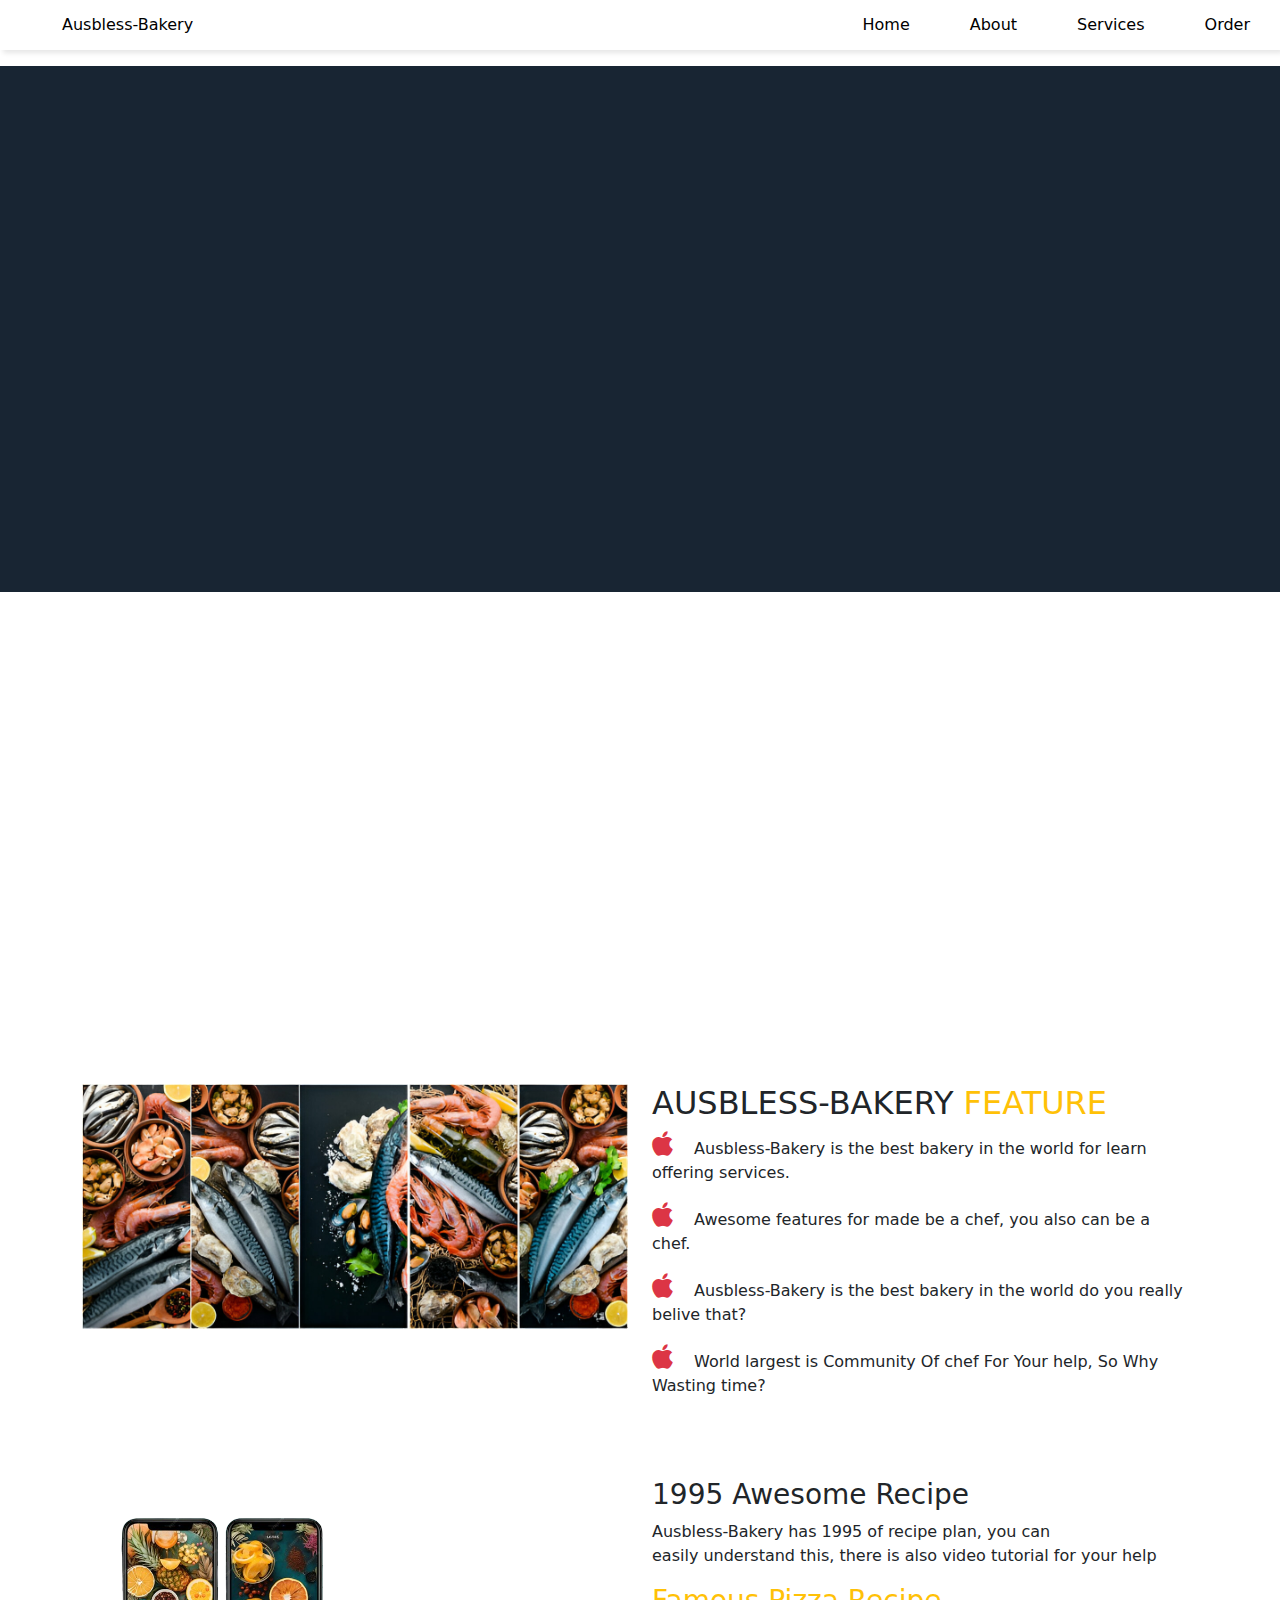
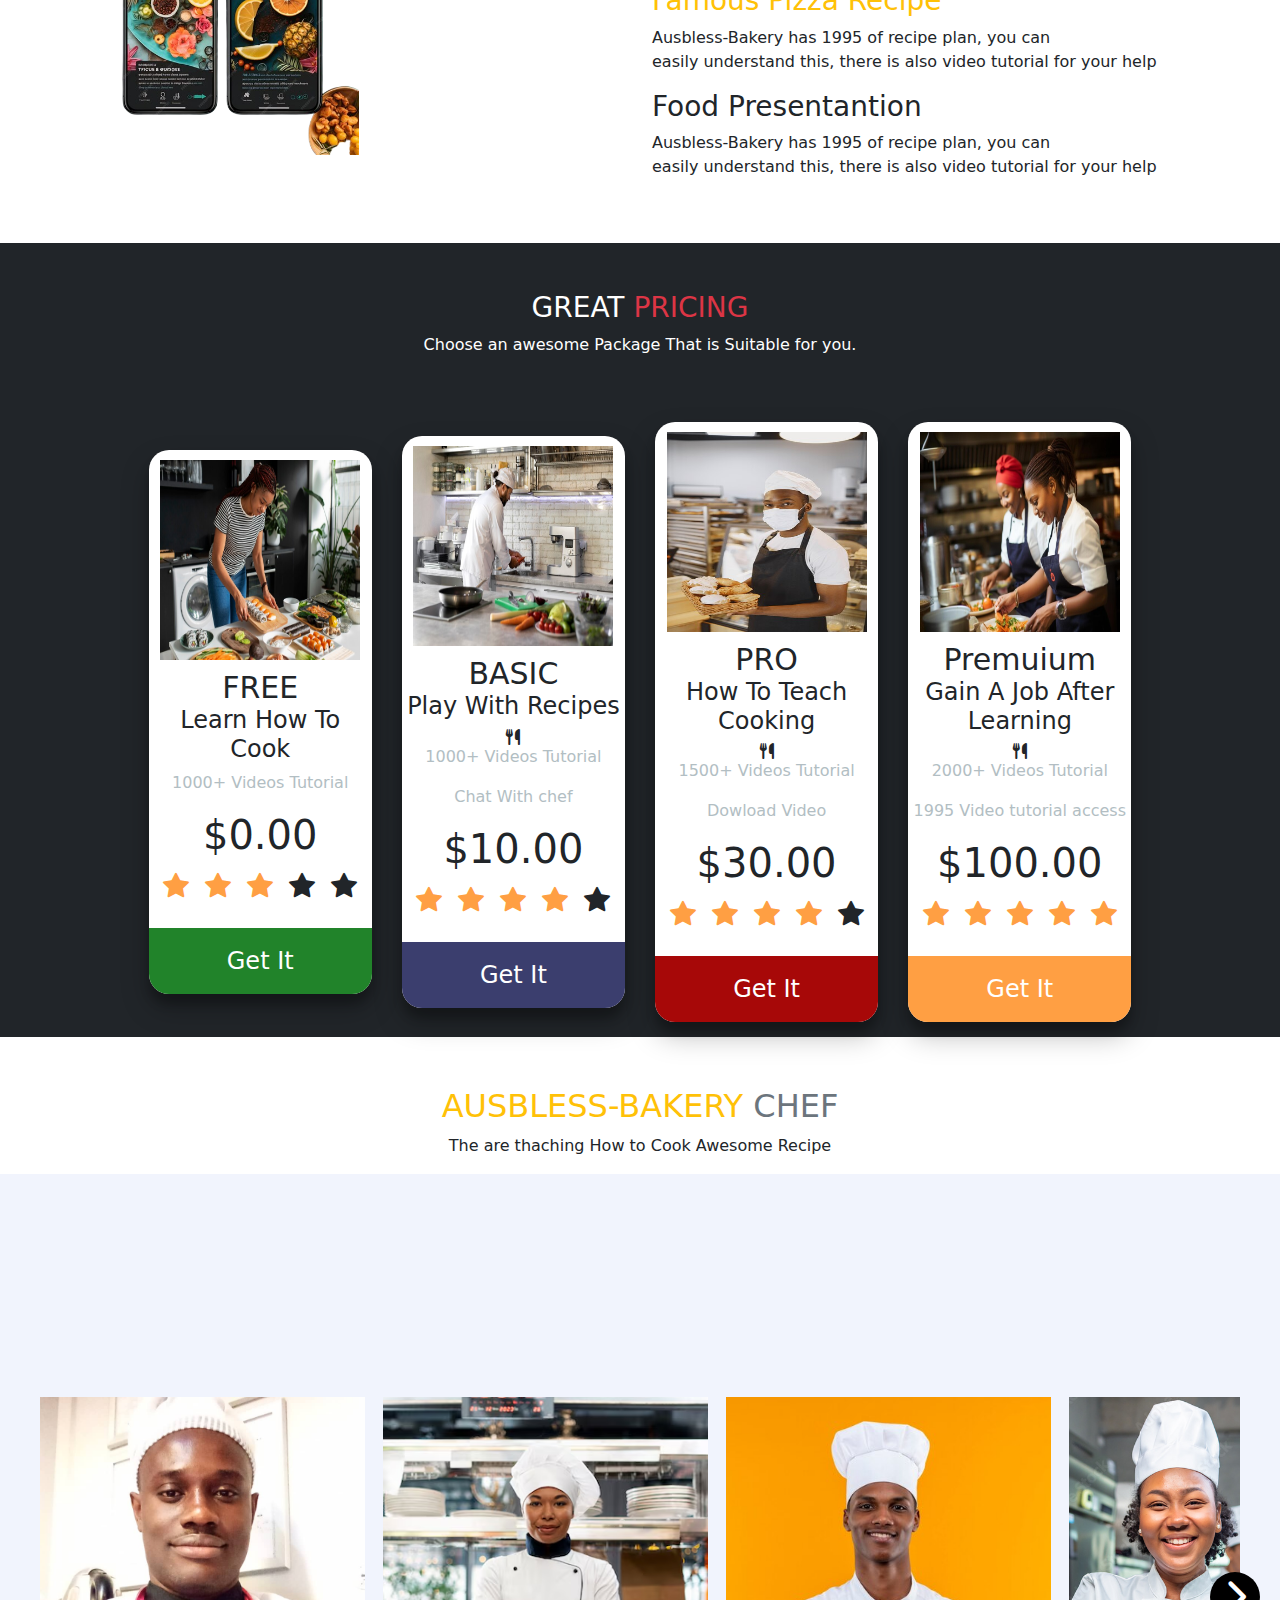
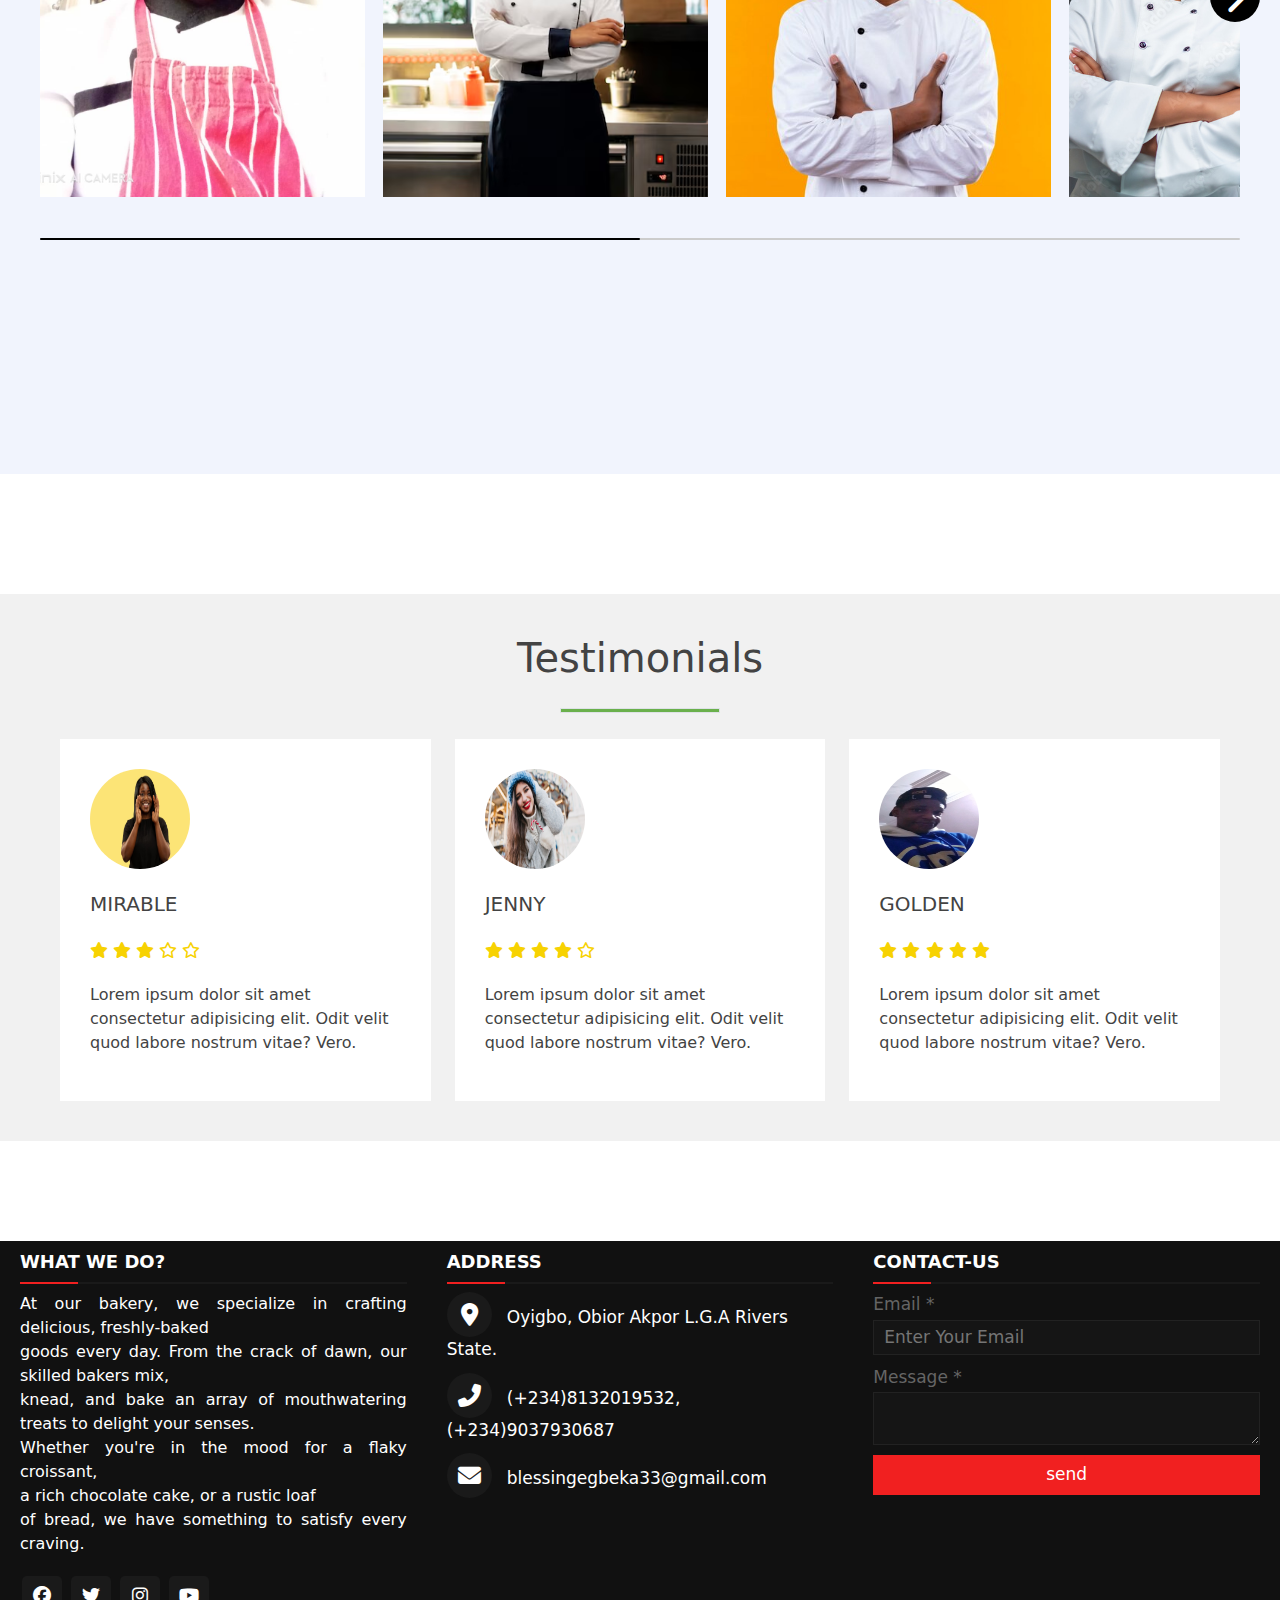
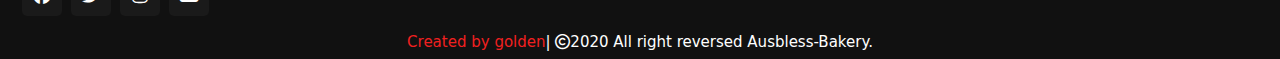
<file: index.html>
<html lang="en">
<head>
    <meta charset="UTF-8">
    <meta name="viewport" content="width=device-width, initial-scale=1.0">
    <title>Ausbless-Bakery</title>
    <link rel="stylesheet" href="https://cdnjs.cloudflare.com/ajax/libs/font-awesome/6.1.1/css/all.min.css">
    <link rel="stylesheet" href="index.css">
    <link href="https://cdn.jsdelivr.net/npm/bootstrap@5.3.3/dist/css/bootstrap.min.css" rel="stylesheet" integrity="sha384-QWTKZyjpPEjISv5WaRU9OFeRpok6YctnYmDr5pNlyT2bRjXh0JMhjY6hW+ALEwIH" crossorigin="anonymous">
    <link rel="stylesheet" href="https://cdn.jsdelivr.net/npm/bootstrap-icons@1.11.3/font/bootstrap-icons.min.css">
</head>
<body>

<!-- for the nav-bar -->
  <nav>
    <ul class="sidebar">
      <li onclick=hideSidebar()><i class="fas fa-times" style="height: 26; width: 26;"></i></li>
      <li><a href="home.html">Home</a></li>
      <li><a href="#About">About</a></li>
      <li><a href="#Menu">Services</a></li>
      <li><a href="order.html">Order</a></li>
    </ul>
    <ul>
      <li><a href="">Ausbless-Bakery</a></li>
      <li class="hideonMobile"><a href="home.html">Home</a></li>
      <li class="hideonMobile"><a href="#About">About</a></li>
      <li class="hideonMobile"><a href="#Menu">Services</a></li>
      <li class="hideonMobile"><a href="order.html">Order</a></li>
      <li class="menu-button" onclick=showSldebar()><i class="fas fa-bars mt-3 mr-5" style="height: 26; width: 26;"></i></li>
    </ul>
  </nav>

  <script>
    function showSldebar(){
     const sidebar = document.querySelector('.sidebar') 
     sidebar.style.display = 'flex'
    }

    function hideSidebar(){
       const sidebar = document.querySelector('.sidebar') 
     sidebar.style.display = 'none'
    }
  </script>


  <!-- end of nav-bar -->  


<section class="danger p-5">
    <div class="container">
      <div class="row flex-lg-row flex-sm-row">
      <div class="genral-text col-lg-6 col-12">
        <div class="text sm-d-flex-col">
          <div>
          <h3 class="text-warning">AUSBLESS-BAKERY</h3>
        </div>
        <div>
          <p>The Best Bakery</p>
        </div>
        </div>

        <div><p class="text-white">Ausbless-Bakery Is The Best Bakery In The World it's has a app that is Suitable For all Smartphone<br>
        like iphone, andriod, windows you can download it easily from these</p></div>

        <div class="container d-flex justify-content-start mt-3 gap-4">
          <button type="button" class="btn btn-warning mr-3"><h5 class="text-dark">DOWNLOAD</h5></button>
          <button type="button" class="btn btn-dark"><h5 class="text-white">LEARN MORE</h5></button>
      </div>
      </div>

      <div class="image container col-lg-6 col-12">
        <img class="img-fluid" src="image1.avif" alt="">
      </div>
    </div>
      </div>
</section>

<!-- section3 -->

<section>

  <div class="container mt-3">
    <div class="row">
        <div class="col-lg-6 col-md-6 col-sm-12">
            <div class="flex-container mt-5">
              <h3 class="text-warning">ABOUT <span class="text-dark">AUSBLESS-BAKERY</span></h3>
              <p>Ausbless-Bakery Is the best Lorem ipsum dolor sit,<br> amet consectetur adipisicing elit. Architecto<br> atque omnis corporis, quia nam amet unde a dicta esse<br></p> <p>velit recusandae rerum beatae<br> exercitationem excepturi ut ducimus<br> eius, soluta explicabo?</p>
            </div>
        </div>

        <div class="col-lg-6 col-md-6 col-sm-12 mt-5">
          <div class="">
              <img src="image2.jpg" alt="" class="flex-image">
          </div>
      </div>
    </div>
</div>
</section>

<!-- section3 -->

<section>

  <div class="container mt-3">
    <div class="row">
        <div class="col-lg-6 col-md-6 col-sm-12">
            <div class="item-image mt-5">
             <img class="img-fluid pulse-image" src="image3.jpg" alt="">
            </div>
        </div>

        <div class="col-lg-6 col-md-6 col-sm-12 mt-5">
          <div class="item-container pulse-text">
              <h2 class="text-dark">AUSBLESS-BAKERY  <span class="text-warning">FEATURE</span></h2>
              <p><i class="fab fa-apple fs-3 text-danger"></i> <span class=" mx-3">Ausbless-Bakery is the best bakery in the world for learn offering services.</span></p>
              <p><i class="fab fa-apple fs-3 text-danger"></i> <span class=" mx-3">Awesome features for made be a chef, you also can be a chef.</span></p>
              <p><i class="fab fa-apple fs-3 text-danger"></i> <span class=" mx-3">Ausbless-Bakery is the best bakery in the world do you really belive that?</span></p>
              <p><i class="fab fa-apple fs-3 text-danger"></i> <span class=" mx-3">World largest is Community Of chef For Your help, So Why Wasting time?</span></p>
          </div>
      </div>
    </div>
</div>

</section>


  <section>
    <div class="container mt-3">
      <div class="row">
          <div class="col-lg-6 col-md-6 col-sm-12">
              <div class="item-images mt-5 pr-5">
               <img class="img-fluid slide-in-image" src="image5.png" alt="">
              </div>
          </div>
  
          <div class="col-lg-6 col-md-6 col-sm-12 mt-5">
            <div class="item-containers slide-in-text">
              <div>
                <h3>1995 Awesome Recipe</h3>
                <p>Ausbless-Bakery has 1995 of recipe plan, you can<br>easily understand this, there is also video tutorial for your help</p>
              </div>
              
              <div>
                <h3 class="text-warning">Famous Pizza Recipe</h3>
                <p>Ausbless-Bakery has 1995 of recipe plan, you can<br>easily understand this, there is also video tutorial for your help</p>
              </div>

              <div>
                <h3>Food Presentantion</h3>
                <p>Ausbless-Bakery has 1995 of recipe plan, you can<br>easily understand this, there is also video tutorial for your help</p>
              </div>
            </div>
        </div>
      </div>
  </div>
  </section>


  <section class="bg-dark">
    <div class="container mt-5">
    <h1 class="text-white fs-3 text-center pt-5">GREAT <span class="text-danger fs3">PRICING</span></h1>
    <p class="mt-2 text-center text-white">Choose an awesome Package That is Suitable for you.</p>
      
    <div class="gallery">

      <div class="content">
        <img class="img-fluid" src="image4.jpg" alt="">
        <h3>FREE</h3>
        <h4>Learn How To Cook</h4>
        <i class="fa fa-knife"></i>
        <p>1000+ Videos Tutorial</p>
        <h1>$0.00</h1>
        <ul>
          <li><i class="bi bi-star-fill checked"></i></li>
          <li><i class="bi bi-star-fill checked"></i></li>
          <li><i class="bi bi-star-fill checked"></i></li>
          <li><i class="bi bi-star-fill"></i></li>
          <li><i class="bi bi-star-fill"></i></li>
        </ul>
        <button class="buy1">Get It</button>
      </div>
      
      <div class="content">
        <img class="img-fluid" src="image6.jpg" alt="">
        <h3>BASIC</h3>
        <h4>Play With Recipes</h4>
        <i class="fa fa-cutlery"></i>
        <p>1000+ Videos Tutorial</p>
        <p>Chat With chef</p>
        <h1>$10.00</h1>
        <ul>
          <li><i class="bi bi-star-fill checked"></i></li>
          <li><i class="bi bi-star-fill checked"></i></li>
          <li><i class="bi bi-star-fill checked"></i></li>
          <li><i class="bi bi-star-fill checked"></i></li>
          <li><i class="bi bi-star-fill"></i></li>
        </ul>
        <button class="buy2">Get It</button>
      </div>

      <div class="content">
        <img class="img-fluid" src="image7.jpg" alt="">
        <h3>PRO</h3>
        <h4>How To Teach Cooking</h4>
        <i class="fa fa-cutlery"></i>
        <p>1500+ Videos Tutorial</p>
        <p>Dowload Video</p>
        <h1>$30.00</h1>
        <ul>
          <li><i class="bi bi-star-fill checked"></i></i></li>
          <li><i class="bi bi-star-fill checked"></i></li>
          <li><i class="bi bi-star-fill checked"></i></li>
          <li><i class="bi bi-star-fill checked"></i></li>
          <li><i class="bi bi-star-fill"></i></li>
        </ul>
        <button class="buy3">Get It</button>
      </div>

      <div class="content">
        <img class="img-fluid" src="image8.jpg" alt="">
        <h3>Premuium</h3>
        <h4>Gain A Job After Learning</h4>
        <i class="fa fa-cutlery"></i>
        <p>2000+ Videos Tutorial</p>
        <p>1995 Video tutorial access</p>
        <h1>$100.00</h1>
        <ul>
          <li><i class="bi bi-star-fill checked"></i></li>
          <li><i class="bi bi-star-fill checked"></i></li>
          <li><i class="bi bi-star-fill checked"></i></li>
          <li><i class="bi bi-star-fill checked"></i></li>
          <li><i class="bi bi-star-fill checked"></i></li>
        </ul>
        <button class="buy4">Get It</button>
      </div>

    </div>
  </div>
  </section>

<section>
  <div class="container">
    <h2 class="text-center text-warning">AUSBLESS-BAKERY <span class="text-secondary">CHEF</span></h2>
    <P class="text-center">The are thaching How to Cook Awesome Recipe</P>
  </div>
  
  <div id="genral-container">
    <div class="container-slide">
      <div class="slider-wrapper">
        <button id="prev-slide" class="slide-button materal-symbols-rounded"><i class="fas fa-chevron-left"></i></button>
        <div class="image-list">
          <img src="chef-freedom.jpg" alt="image1" class="image-item">
          <img src="chef1.avif" alt="image2" class="image-item">
          <img src="chef2.jpg" alt="image3" class="image-item">
          <img src="chef4.jpg" alt="image4" class="image-item">
          <img src="chef7.jpg" alt="image5" class="image-item">
          <img src="chef6.jpg" alt="image6" class="image-item">
          <img src="chef3.jpg" alt="image7" class="image-item">
          <img src="chef8.avif" alt="image8" class="image-item">
          <img src="chef5.avif" alt="image9" class="image-item">
          <img src="chef9.jpg" alt="image10" class="image-item">
        </div>
        <button id="next-slide" class="slide-button materal-symbols-rounded"><i class="fas fa-chevron-right"></i></button>
      </div>
      <div class="slider-scrollbar">
        <div class="scrollbar-track">
          <div class="scrollbar-thumb"></div>
        </div>
      </div>
    </div>
  </div>

  <!-- <div class="container absolute">
    <div class="relative">
      <h2 class="text-white text-center">Chef Freedom</h2>
      <p class="text-white text-center">Best Chef Award in 2012</p>
    </div>
  </div> -->
</section>


<section>
  <div class="testimonials">
    <div class="inner">
      <h1 class="text-center">Testimonials</h1>
      <div class="border"></div>

      <div class="row">
        <div class="col">
          <div class="testimonial">
            <img src="customer1.jpg" alt="">
            <div class="name">Mirable</div>
            <div class="stars">
              <i class="fas fa-star"></i>
              <i class="fas fa-star"></i>
              <i class="fas fa-star"></i>
              <i class="far fa-star"></i>
              <i class="far fa-star"></i>
            </div>
            <p>Lorem ipsum dolor sit amet consectetur adipisicing elit. Odit velit quod labore nostrum vitae? Vero.</p>
          </div>
        </div>


        <div class="col">
          <div class="testimonial">
            <img src="customer2.jpg" alt="">
            <div class="name">Jenny</div>
            <div class="stars">
              <i class="fas fa-star"></i>
              <i class="fas fa-star"></i>
              <i class="fas fa-star"></i>
              <i class="fas fa-star"></i>
              <i class="far fa-star"></i>
            </div>
            <p>Lorem ipsum dolor sit amet consectetur adipisicing elit. Odit velit quod labore nostrum vitae? Vero.</p>
          </div>
        </div>


        <div class="col">
          <div class="testimonial">
            <img src="customer5.jpg" alt="">
            <div class="name">Golden</div>
            <div class="stars">
              <i class="fas fa-star"></i>
              <i class="fas fa-star"></i>
              <i class="fas fa-star"></i>
              <i class="fas fa-star"></i>
              <i class="fas fa-star"></i>
            </div>
            <p>Lorem ipsum dolor sit amet consectetur adipisicing elit. Odit velit quod labore nostrum vitae? Vero.</p>
          </div>
        </div>
      </div>
    </div>
  </div>
</section>



<footer>
<div class="main-content">
  <div class="left box">
    <h2>What We Do?</h2>
    <div class="content2">
      <p>At our bakery, we specialize in crafting delicious, freshly-baked<br>
         goods every day. From the crack of dawn, our skilled bakers mix,<br>
          knead, and bake an array of mouthwatering treats to delight your senses.<br>
           Whether you're in the mood for a flaky croissant,<br>
         a rich chocolate cake, or a rustic loaf<br>
          of bread, we have something to satisfy every craving.</p>
          <div class="social">
            <a href=""><span><i class="fab fa-facebook" style=" height: 40px;
              width: 40px;
              background: #1a1a1a;
              line-height: 40px;
              text-align: center;
              font-size: 18px;
              border-radius: 5px;
              transition: 0.3s;"></i></span></a>
            <a href=""><span class="fab fa-twitter"></span></a>
            <a href=""><span class="fab fa-instagram"></span></a>
            <a href=""><span class="fab fa-youtube"></span></a>
          </div>
    </div>
  </div>

  <div class="center box">
    <h2>Address</h2>
    <div class="content2">
      <div class="place">
        <span class="fas fa-map-marker-alt"></span>
        <span class="text">Oyigbo, Obior Akpor L.G.A Rivers State.</span>
      </div>
      <div class="phone">
        <span class="fas fa-phone-alt"></span>
        <span class="text">(+234)8132019532,(+234)9037930687</span>
      </div>
      <div class="email">
        <span><i class="fas fa-envelope"></i></span>
        <span class="text">blessingegbeka33@gmail.com</span>
      </div>
    </div>
  </div>

  <div class="right box">
    <h2>Contact-Us</h2>
    <div class="content2">
      <form action="#">
        <div class="email">
          <div class="text">Email *</div>
          <input type="email" placeholder="Enter Your Email" readonly>
        </div>

        <div class="msg">
          <div class="text">Message *</div>
          <textarea rows="2" cols="25" required></textarea>
        </div>
        <div class="btn3">
          <button type="submit">send</button>
        </div>
      </form>
    </div>
  </div>
</div>

<div class="container  bottom">
  <center class="">
    <span class="credit"><a href="">Created by golden</a>|</span>
    <span><i class="far fa-copyright"></i></span><span>2020 All right reversed</span>
    <span>Ausbless-Bakery.</span> 
  </center>
</div>
</footer>








    <script src="script.js" defer></script>
    <script src="https://cdn.jsdelivr.net/npm/bootstrap@5.3.3/dist/js/bootstrap.bundle.min.js" integrity="sha384-YvpcrYf0tY3lHB60NNkmXc5s9fDVZLESaAA55NDzOxhy9GkcIdslK1eN7N6jIeHz" crossorigin="anonymous"></script>
    <script src="https://cdn.jsdelivr.net/npm/@popperjs/core@2.11.8/dist/umd/popper.min.js" integrity="sha384-I7E8VVD/ismYTF4hNIPjVp/Zjvgyol6VFvRkX/vR+Vc4jQkC+hVqc2pM8ODewa9r" crossorigin="anonymous"></script>
    <script src="https://cdn.jsdelivr.net/npm/bootstrap@5.3.3/dist/js/bootstrap.min.js" integrity="sha384-0pUGZvbkm6XF6gxjEnlmuGrJXVbNuzT9qBBavbLwCsOGabYfZo0T0to5eqruptLy" crossorigin="anonymous"></script>

</body>
</html>
</file>
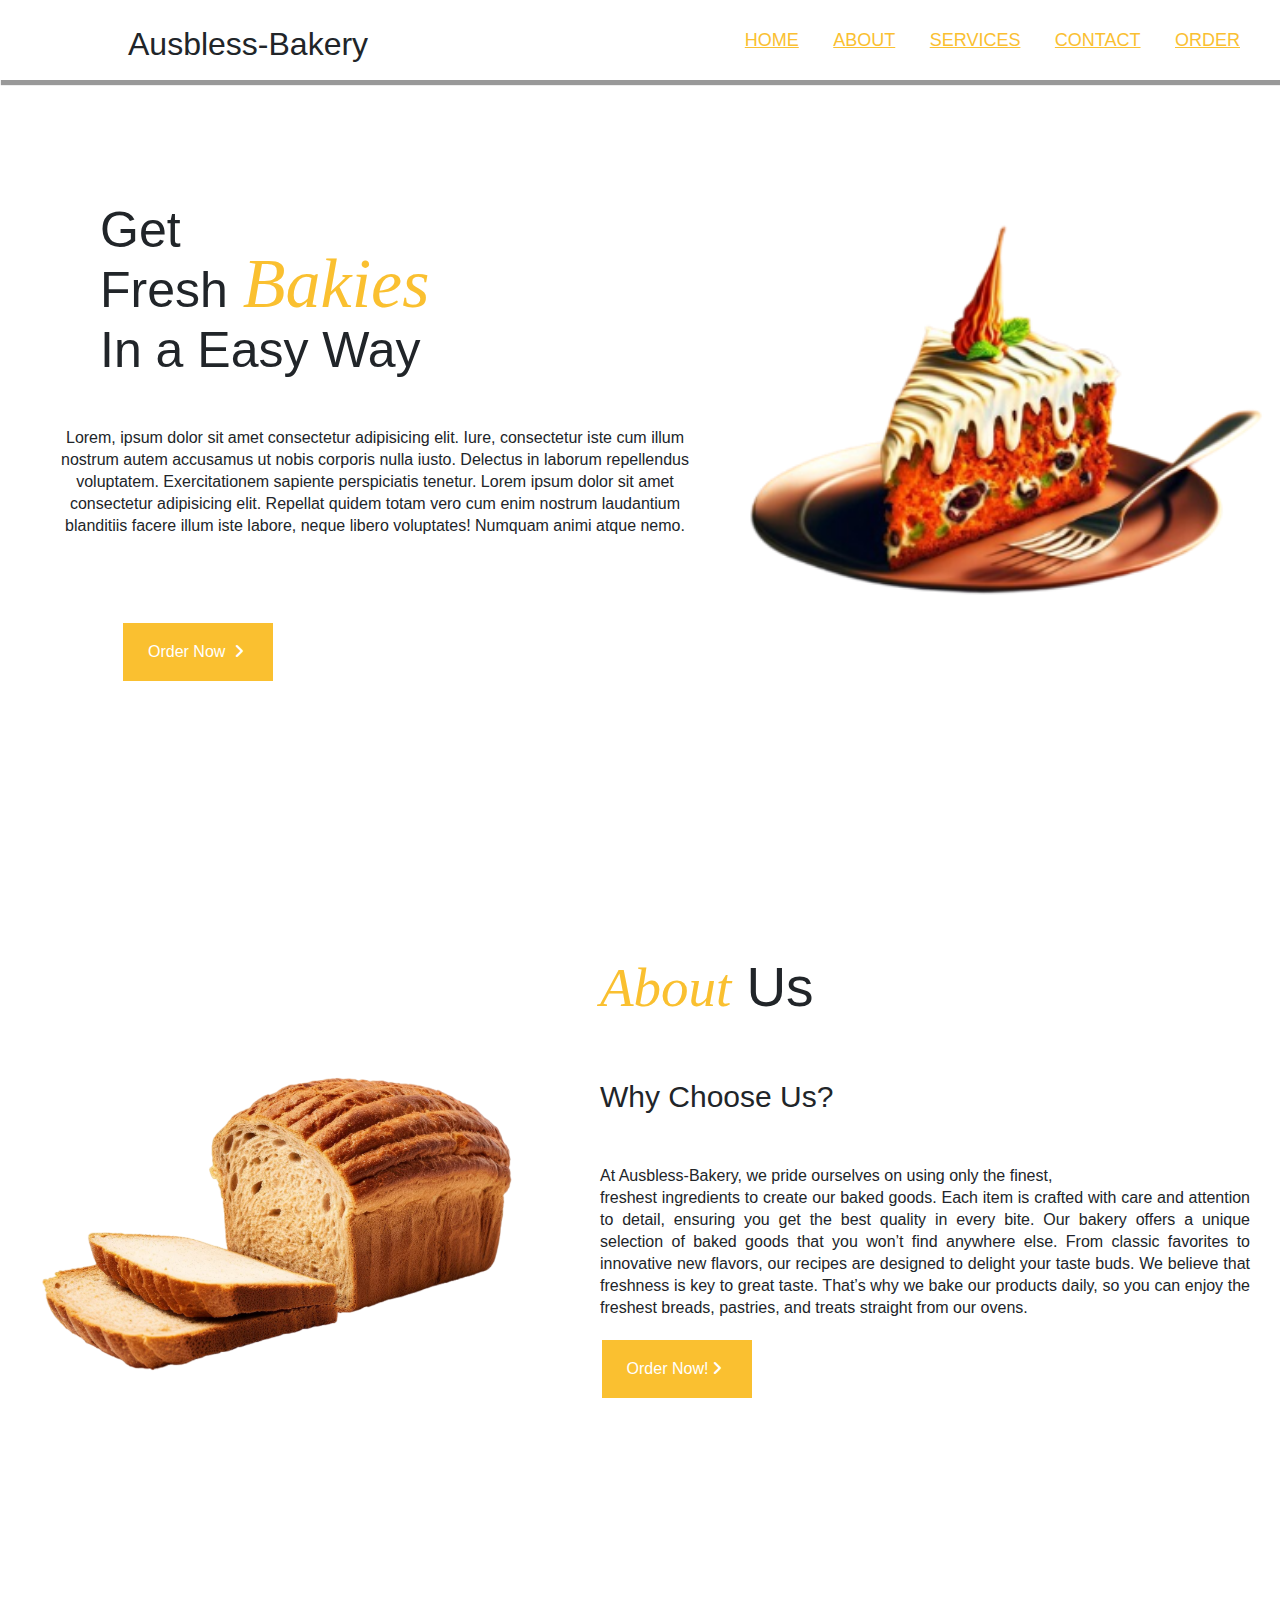
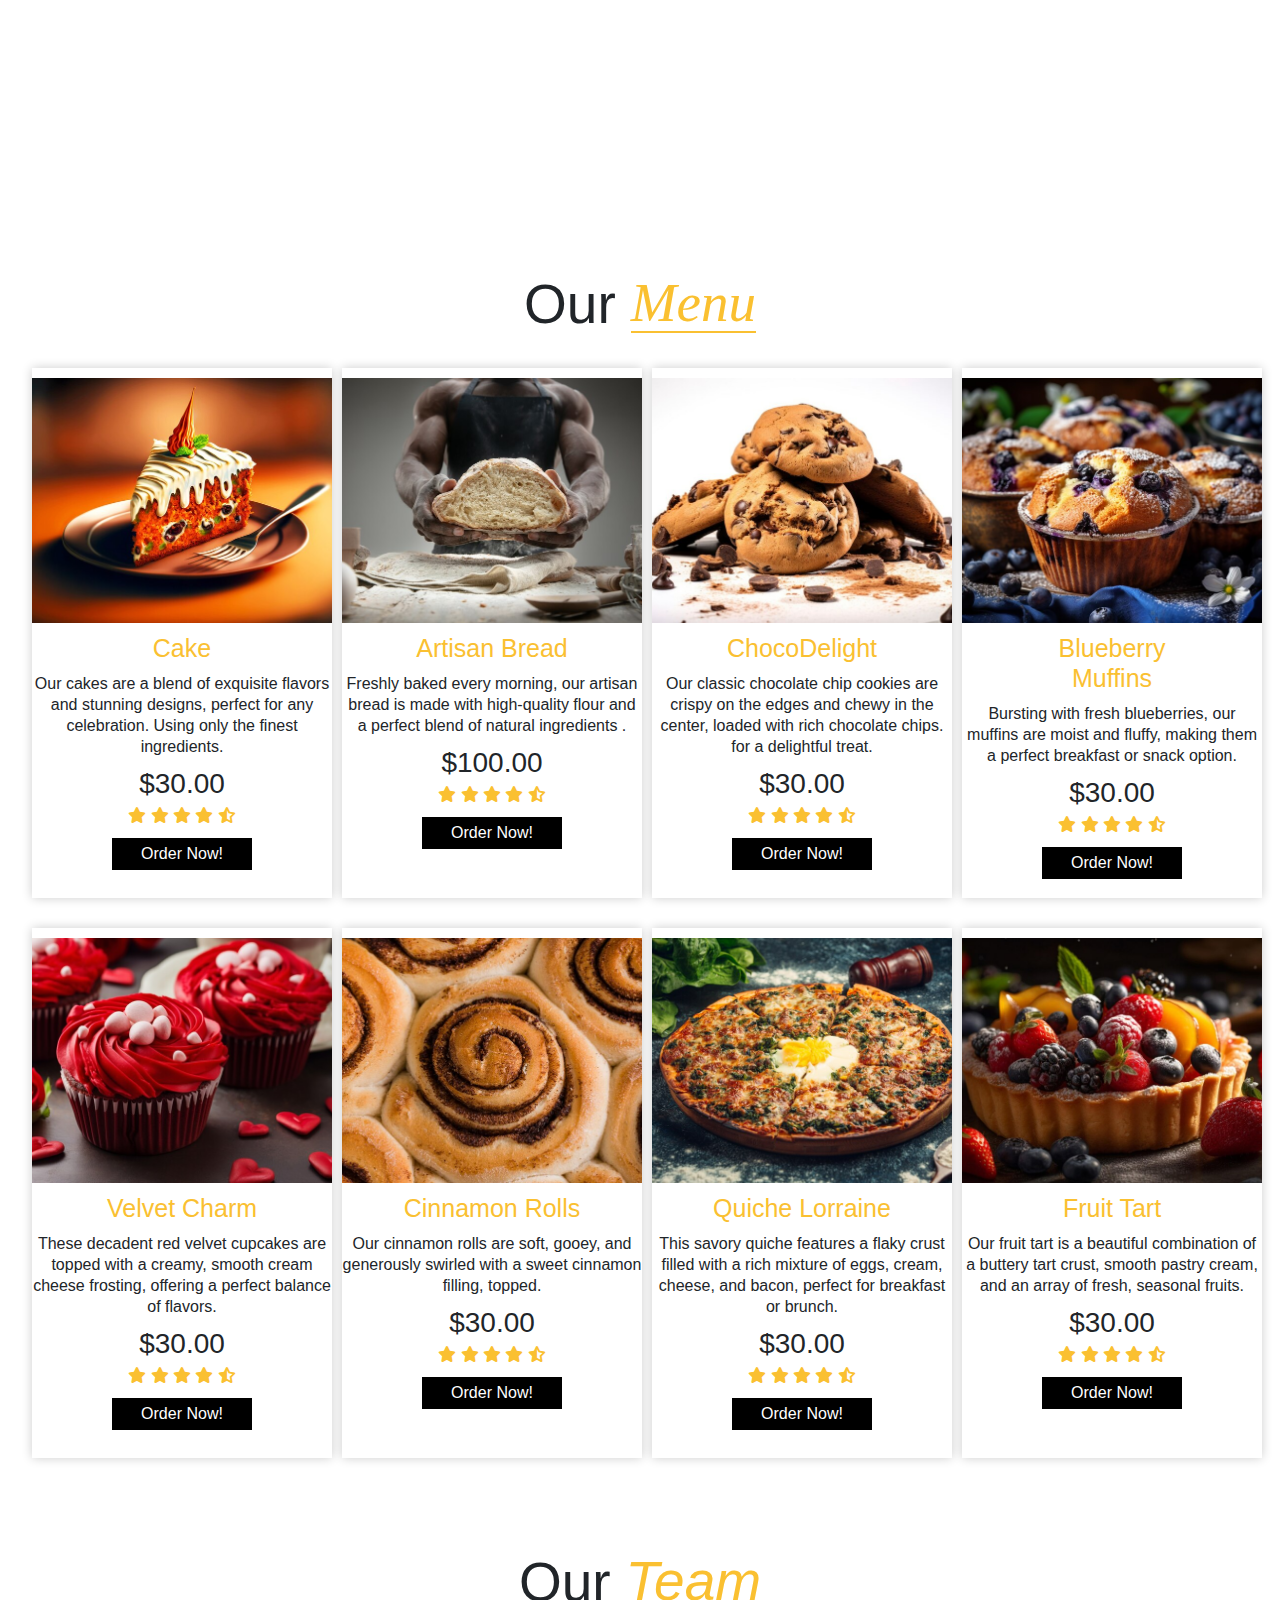
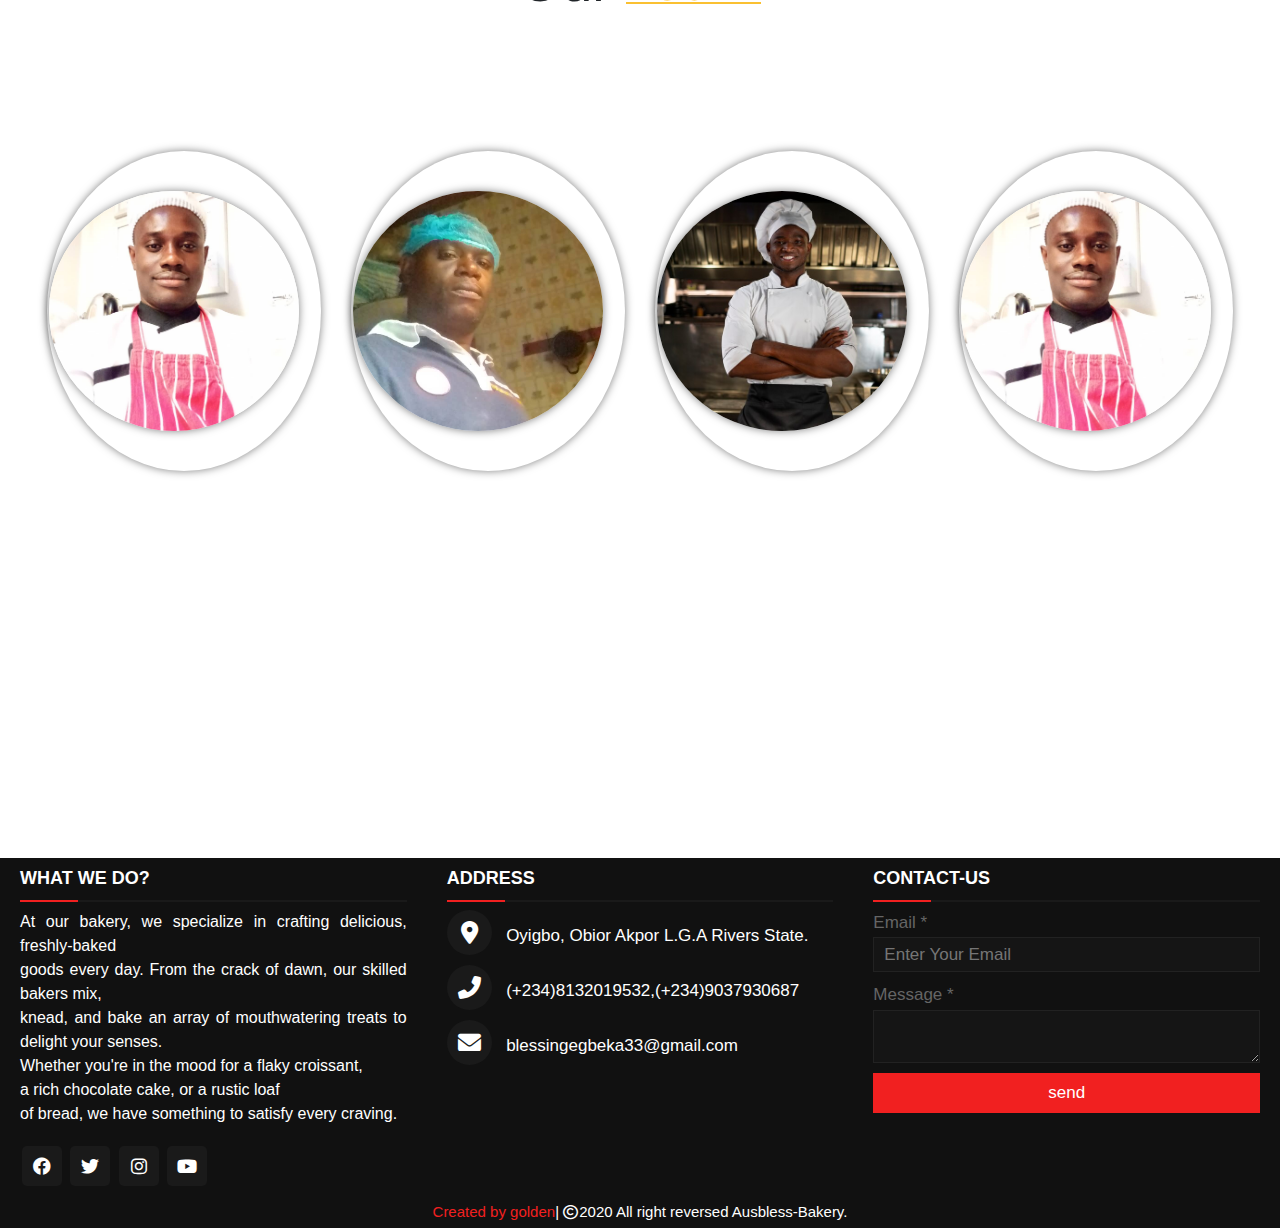
<file: home.html>
<html lang="en">
<head>
    <meta charset="UTF-8">
    <meta name="viewport" content="width=device-width, initial-scale=1.0">
    <title>Ausbless-Bakery</title>
    <link rel="stylesheet" href="home.css">
    <link rel="stylesheet" href="https://cdnjs.cloudflare.com/ajax/libs/font-awesome/6.0.0-beta3/css/all.min.css">
    <link href="https://cdn.jsdelivr.net/npm/bootstrap@5.3.3/dist/css/bootstrap.min.css" rel="stylesheet" integrity="sha384-QWTKZyjpPEjISv5WaRU9OFeRpok6YctnYmDr5pNlyT2bRjXh0JMhjY6hW+ALEwIH" crossorigin="anonymous">
    <link rel="stylesheet" href="https://cdn.jsdelivr.net/npm/bootstrap-icons@1.11.3/font/bootstrap-icons.min.css">
</head>
<body>

<section id="home">
    <nav>
        <input type="checkbox" id="check">
        <label for="check">
            <i class="fas fa-bars" id="btn"></i>
            <i class="fas fa-times" id="cancel"></i>
        </label>
        <div class="logo">
            <h2>Ausbless-Bakery</h2>
        </div>
        <ul>
            <li><a href="index.html">Home</a></li>
            <li><a href="#About">About</a></li>
            <li><a href="#Menu">Services</a></li>
            <li><a href="">Contact</a></li>
            <li><a href="order.html">Order</a></li>
            
        </ul>

    </nav>
      
    <div class="media">
    <div class="main">
        <div class="men-text">
            <h1>Get Fresh<span>Bakies</span><br> In a Easy Way</h1>
        </div>

        <div class="main_image">
            <img src="cake2remover.png" alt="">
        </div>



    </div>

    <p> Lorem, ipsum dolor sit amet consectetur adipisicing elit. Iure,
       consectetur iste cum illum nostrum autem accusamus ut nobis corporis nulla iusto. 
        Delectus in laborum repellendus voluptatem. Exercitationem sapiente perspiciatis tenetur.
        Lorem ipsum dolor sit amet consectetur adipisicing elit. Repellat quidem totam vero cum enim nostrum laudantium 
        blanditiis facere illum iste labore, neque libero voluptates! Numquam animi atque nemo.
    </p>

    <div class="main_btn">
        <a href="">Order Now</a>
        <i class="fa-solid fa-angle-right"></i>
    </div>
</div>
</section>

<!-- about -->

        <div class="about" id="About">
            <div class="about_main">

                <div class="image">
                    <img src="soft loaf bread.png" alt="">
                </div>

                <div class="about_text">
                    <h1><span>About</span>Us</h1>
                    <h3>Why Choose Us?</h3>
                    <p>
                        At Ausbless-Bakery, we pride ourselves on using only the finest,<br>
                         freshest ingredients to create our baked goods. Each item is crafted with care and attention to detail,
                          ensuring you get the best quality in every bite.
                          Our bakery offers a unique selection of baked goods that you won’t find anywhere else.
                           From classic favorites to innovative new flavors, our recipes are designed to delight your taste buds.
                           We believe that freshness is key to great taste. That’s why we bake our products daily, so you can enjoy the freshest breads, pastries, and treats straight from our ovens.
                    </p>
                </div>
            </div>
            <div class="about_btn">
            <a href="" class="">Order Now!</a>
            <i class="fa-solid fa-angle-right"></i>
        </div>

        </div>

        <!-- menu -->

        <div class="menu" id="Menu">
            <h1>Our<span>Menu</span></h1>

            <div class="menu_box">
                <div class="menu_card">
                    
                    <div class="menu_image">
                        <img src="cake2.jpg" alt="">
                    </div>

                    <div class="small_card">
                        <i class="fas fa-heart"></i>
                    </div>

                    <div class="menu_info">
                        <h2>Cake</h2>
                        <p>Our cakes are a blend of exquisite flavors and stunning designs, perfect for any celebration.
                             Using only the finest ingredients. 
                             <!-- we create moist, delicious cakes that are as beautiful as they are tasty. -->
                              <!-- Whether you're celebrating a birthday, wedding, or any special occasion, our custom cakes are sure to impress. -->
                        </p>
                        <h3 class="">$30.00</h3>
                        <div class="menu_icon ">
                            <i class="fa-solid fa-star"></i>
                            <i class="fa-solid fa-star"></i>
                            <i class="fa-solid fa-star"></i>
                            <i class="fa-solid fa-star"></i>
                            <i class="fa-solid fa-star-half-stroke"></i>
                        </div>
                        <a href="" class="menu_btn">Order Now!</a>
                    </div>
                </div>


                <div class="menu_card">
                    
                    <div class="menu_image">
                        <img src="ariana bread.jpg" alt="">
                    </div>

                    <div class="small_card">
                        <i class="fas fa-heart"></i>
                    </div>

                    <div class="menu_info">
                        <h2>Artisan Bread</h2>
                        <p>Freshly baked every morning, our artisan bread is made with high-quality flour and a perfect blend of natural ingredients .
                            <!-- to ensure a crusty exterior and a soft, airy interior.  -->
                             <!-- we create moist, delicious cakes that are as beautiful as they are tasty. -->
                              <!-- Whether you're celebrating a birthday, wedding, or any special occasion, our custom cakes are sure to impress. -->
                        </p>
                        <h3 class="">$100.00</h3>
                        <div class="menu_icon ">
                            <i class="fa-solid fa-star"></i>
                            <i class="fa-solid fa-star"></i>
                            <i class="fa-solid fa-star"></i>
                            <i class="fa-solid fa-star"></i>
                            <i class="fa-solid fa-star-half-stroke"></i>
                        </div>
                        <a href="" class="menu_btn">Order Now!</a>
                    </div>
                </div>


                <div class="menu_card">
                    
                    <div class="menu_image">
                        <img src="chocolate chips.jpg" alt="">
                    </div>

                    <div class="small_card">
                        <i class="fas fa-heart"></i>
                    </div>

                    <div class="menu_info">
                        <h2>ChocoDelight</h2>
                        <p>Our classic chocolate chip cookies are crispy on the edges and chewy in the center, loaded with rich chocolate chips. for a delightful treat.
                             <!-- we create moist, delicious cakes that are as beautiful as they are tasty. -->
                              <!-- Whether you're celebrating a birthday, wedding, or any special occasion, our custom cakes are sure to impress. -->
                        </p>
                        <h3 class="">$30.00</h3>
                        <div class="menu_icon ">
                            <i class="fa-solid fa-star"></i>
                            <i class="fa-solid fa-star"></i>
                            <i class="fa-solid fa-star"></i>
                            <i class="fa-solid fa-star"></i>
                            <i class="fa-solid fa-star-half-stroke"></i>
                        </div>
                        <a href="" class="menu_btn">Order Now!</a>
                    </div>
                </div>


                <div class="menu_card">
                    
                    <div class="menu_image">
                        <img src="muffin.jpg" alt="">
                    </div>

                    <div class="small_card">
                        <i class="fas fa-heart"></i>
                    </div>

                    <div class="menu_info">
                        <h2>Blueberry Muffins</h2>
                        <p>Bursting with fresh blueberries, our muffins are moist and fluffy, making them a perfect breakfast or snack option.
                             <!-- we create moist, delicious cakes that are as beautiful as they are tasty. -->
                              <!-- Whether you're celebrating a birthday, wedding, or any special occasion, our custom cakes are sure to impress. -->
                        </p>
                        <h3 class="">$30.00</h3>
                        <div class="menu_icon ">
                            <i class="fa-solid fa-star"></i>
                            <i class="fa-solid fa-star"></i>
                            <i class="fa-solid fa-star"></i>
                            <i class="fa-solid fa-star"></i>
                            <i class="fa-solid fa-star-half-stroke"></i>
                        </div>
                        <a href="" class="menu_btn">Order Now!</a>
                    </div>
                </div>


                <div class="menu_card">
                    
                    <div class="menu_image">
                        <img src="red velpet.jpg" alt="">
                    </div>

                    <div class="small_card">
                        <i class="fas fa-heart"></i>
                    </div>

                    <div class="menu_info">
                        <h2>Velvet Charm</h2>
                        <p>These decadent red velvet cupcakes are topped with a creamy, smooth cream cheese frosting, offering a perfect balance of flavors.
                             <!-- and a stunning visual appeal.  -->
                             <!-- we create moist, delicious cakes that are as beautiful as they are tasty. -->
                              <!-- Whether you're celebrating a birthday, wedding, or any special occasion, our custom cakes are sure to impress. -->
                        </p>
                        <h3 class="">$30.00</h3>
                        <div class="menu_icon ">
                            <i class="fa-solid fa-star"></i>
                            <i class="fa-solid fa-star"></i>
                            <i class="fa-solid fa-star"></i>
                            <i class="fa-solid fa-star"></i>
                            <i class="fa-solid fa-star-half-stroke"></i>
                        </div>
                        <a href="" class="menu_btn">Order Now!</a>
                    </div>
                </div>


                <div class="menu_card">
                    
                    <div class="menu_image">
                        <img src="cinnamon-rolls.jpg">
                    </div>

                    <div class="small_card">
                        <i class="fas fa-heart"></i>
                    </div>

                    <div class="menu_info">
                        <h2>Cinnamon Rolls</h2>
                        <p>Our cinnamon rolls are soft, gooey, and generously swirled with a sweet cinnamon filling, topped.
                             <!-- with a luscious cream cheese glaze. -->
                             <!-- we create moist, delicious cakes that are as beautiful as they are tasty. -->
                              <!-- Whether you're celebrating a birthday, wedding, or any special occasion, our custom cakes are sure to impress. -->
                        </p>
                        <h3 class="">$30.00</h3>
                        <div class="menu_icon ">
                            <i class="fa-solid fa-star"></i>
                            <i class="fa-solid fa-star"></i>
                            <i class="fa-solid fa-star"></i>
                            <i class="fa-solid fa-star"></i>
                            <i class="fa-solid fa-star-half-stroke"></i>
                        </div>
                        <a href="" class="menu_btn">Order Now!</a>
                    </div>
                </div>


                <div class="menu_card">
                    
                    <div class="menu_image">
                        <img src="pesto-sauce.jpg" alt="">
                    </div>

                    <div class="small_card">
                        <i class="fas fa-heart"></i>
                    </div>

                    <div class="menu_info">
                        <h2>Quiche Lorraine</h2>
                        <p>This savory quiche features a flaky crust filled with a rich mixture of eggs, cream, cheese, and bacon, perfect for breakfast or brunch.
                             <!-- we create moist, delicious cakes that are as beautiful as they are tasty. -->
                              <!-- Whether you're celebrating a birthday, wedding, or any special occasion, our custom cakes are sure to impress. -->
                        </p>
                        <h3 class="">$30.00</h3>
                        <div class="menu_icon ">
                            <i class="fa-solid fa-star"></i>
                            <i class="fa-solid fa-star"></i>
                            <i class="fa-solid fa-star"></i>
                            <i class="fa-solid fa-star"></i>
                            <i class="fa-solid fa-star-half-stroke"></i>
                        </div>
                        <a href="" class="menu_btn">Order Now!</a>
                    </div>
                </div>


                <div class="menu_card">
                    
                    <div class="menu_image">
                        <img src="fruit-tart.jpg" alt="">
                    </div>

                    <div class="small_card">
                        <i class="fas fa-heart"></i>
                    </div>

                    <div class="menu_info">
                        <h2>Fruit Tart</h2>
                        <p>Our fruit tart is a beautiful combination of a buttery tart crust, smooth pastry cream, and an array of fresh, seasonal fruits.
                             <!-- glazed to perfection.  -->
                             <!-- we create moist, delicious cakes that are as beautiful as they are tasty. -->
                              <!-- Whether you're celebrating a birthday, wedding, or any special occasion, our custom cakes are sure to impress. -->
                        </p>
                        <h3 class="">$30.00</h3>
                        <div class="menu_icon ">
                            <i class="fa-solid fa-star"></i>
                            <i class="fa-solid fa-star"></i>
                            <i class="fa-solid fa-star"></i>
                            <i class="fa-solid fa-star"></i>
                            <i class="fa-solid fa-star-half-stroke"></i>
                        </div>
                        <a href="" class="menu_btn">Order Now!</a>
                    </div>
                </div>
            </div>
        </div>

<!-- order -->

<div class="team">
    <h1>Our<span>Team</span></h1>
    
    <div class="team_box">
        <div class="profile">
            <img src="chef-freedom.jpg" alt="">

            <div class="info">
                <h2 class="name">Chef</h2>
                <p class="bio">With a lifelong dedication Executive Chef-freedom brings creativity to the culinary World.</p>

                <div class="team_icon">
                    <i class="fa-brands fa-facebook-f"></i>
                    <i class="fa-brands fa-instagram"></i>
                    <i class="fa-brands fa-whatsapp"></i>
                </div>

            </div>
        </div>
        <div class="profile">
            <img src="WhatsApp Image 2024-07-09 at 03.29.20_efd83810.jpg" alt="">

            <div class="info">
                <h2 class="name">Chef</h2>
                <p class="bio">the sous chef at Ausbless-Bakery, Chef Prince brings a blend of precision to the kitchen</p>

                <div class="team_icon">
                    <i class="fa-brands fa-facebook-f"></i>
                    <i class="fa-brands fa-instagram"></i>
                    <i class="fa-brands fa-whatsapp"></i>
                </div>

            </div>
        </div>
        <div class="profile">
            <img src="chef3.jpg" alt="">

            <div class="info">
                <h2 class="name" >Chef</h2>
                <p class="bio">Meet Chef kunle, the creative force behind the exquisite desserts at Our Bakery.</p>

                <div class="team_icon">
                    <i class="fa-brands fa-facebook-f"></i>
                    <i class="fa-brands fa-instagram"></i>
                    <i class="fa-brands fa-whatsapp"></i>
                </div>

            </div>
        </div>
        <div class="profile">
            <img src="chef-freedom.jpg" alt="">

            <div class="info">
                <h2 class="name">Chef</h2>
                <p class="bio">Garde Manger Chef Ola Crafting salads, appetizers with creativity at Ausbless-Bakery.</p>

                <div class="team_icon">
                    <i class="fa-brands fa-facebook-f"></i>
                    <i class="fa-brands fa-instagram"></i>
                    <i class="fa-brands fa-whatsapp"></i>
                </div>

            </div>
        </div>
    </div>

</div>

<footer>
    <div class="main-content">
      <div class="left box">
        <h2>What We Do?</h2>
        <div class="content2">
          <p>At our bakery, we specialize in crafting delicious, freshly-baked<br>
             goods every day. From the crack of dawn, our skilled bakers mix,<br>
              knead, and bake an array of mouthwatering treats to delight your senses.<br>
               Whether you're in the mood for a flaky croissant,<br>
             a rich chocolate cake, or a rustic loaf<br>
              of bread, we have something to satisfy every craving.</p>
              <div class="social">
                <a href=""><span><i class="fab fa-facebook" style=" height: 40px;
                  width: 40px;
                  background: #1a1a1a;
                  line-height: 40px;
                  text-align: center;
                  font-size: 18px;
                  border-radius: 5px;
                  transition: 0.3s;"></i></span></a>
                <a href=""><span class="fab fa-twitter"></span></a>
                <a href=""><span class="fab fa-instagram"></span></a>
                <a href=""><span class="fab fa-youtube"></span></a>
              </div>
        </div>
      </div>
    
      <div class="center box">
        <h2>Address</h2>
        <div class="content2">
          <div class="place">
            <span class="fas fa-map-marker-alt"></span>
            <span class="text">Oyigbo, Obior Akpor L.G.A Rivers State.</span>
          </div>
          <div class="phone">
            <span class="fas fa-phone-alt"></span>
            <span class="text">(+234)8132019532,(+234)9037930687</span>
          </div>
          <div class="email">
            <span><i class="fas fa-envelope"></i></span>
            <span class="text">blessingegbeka33@gmail.com</span>
          </div>
        </div>
      </div>
    
      <div class="right box">
        <h2>Contact-Us</h2>
        <div class="content2">
          <form action="#">
            <div class="email">
              <div class="text">Email *</div>
              <input type="email" placeholder="Enter Your Email" readonly>
            </div>
    
            <div class="msg">
              <div class="text">Message *</div>
              <textarea rows="2" cols="25" required></textarea>
            </div>
            <div class="btn3">
              <button type="submit">send</button>
            </div>
          </form>
        </div>
      </div>
    </div>
    
    <div class="container  bottom">
      <center class="">
        <span class="credit"><a href="">Created by golden</a>|</span>
        <span><i class="far fa-copyright"></i></span><span>2020 All right reversed</span>
        <span>Ausbless-Bakery.</span> 
      </center>
    </div>
    </footer>



</body>
</html>
</file>
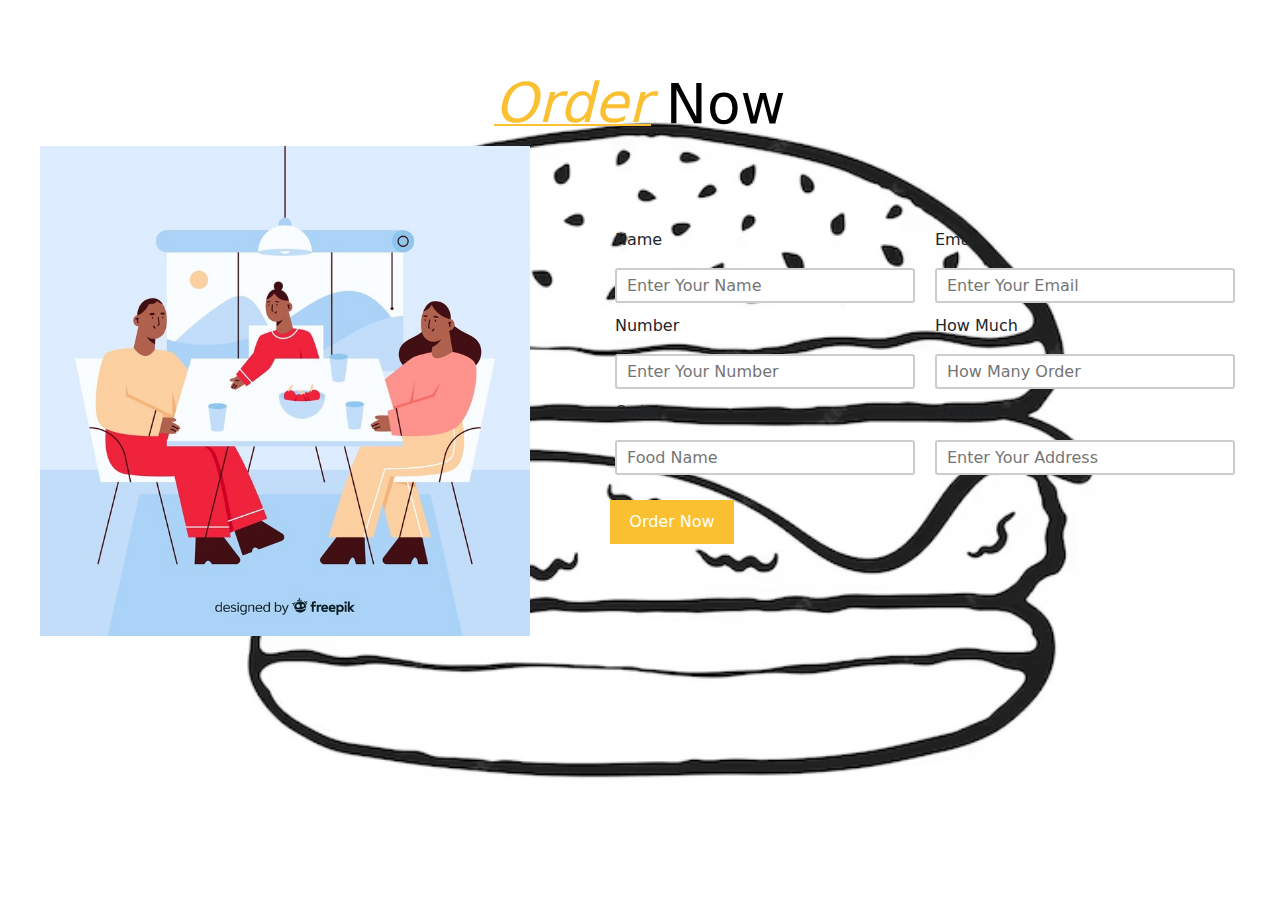
<file: order.html>
<html lang="en">
<head>
    <meta charset="UTF-8">
    <meta name="viewport" content="width=device-width, initial-scale=1.0">
    <title>Ausbless-Bakery</title>
    <link rel="stylesheet" href="order.css">
    <link rel="stylesheet" href="https://cdnjs.cloudflare.com/ajax/libs/font-awesome/6.0.0-beta3/css/all.min.css">
    <link href="https://cdn.jsdelivr.net/npm/bootstrap@5.3.3/dist/css/bootstrap.min.css" rel="stylesheet" integrity="sha384-QWTKZyjpPEjISv5WaRU9OFeRpok6YctnYmDr5pNlyT2bRjXh0JMhjY6hW+ALEwIH" crossorigin="anonymous">
    <link rel="stylesheet" href="https://cdn.jsdelivr.net/npm/bootstrap-icons@1.11.3/font/bootstrap-icons.min.css">
</head>
<body>
    <div class="order" id="order">
        <h1><span>Order</span>Now</h1>

        <div class="order_main">
            <div class="order_image">
                <img src="outline of people sitting down.jpg" alt="">
            </div>

            <form action="">
                <div class="input">
                    <p>Name</p>
                    <input type="text" placeholder="Enter Your Name" required>
                </div>
                <div class="input">
                    <p>Email</p>
                    <input type="text" placeholder="Enter Your Email" required>
                </div>
                <div class="input">
                    <p>Number</p>
                    <input type="text" placeholder="Enter Your Number" required>
                </div>
                <div class="input">
                    <p>How Much</p>
                    <input type="text" placeholder="How Many Order" required>
                </div>
                <div class="input">
                    <p>Order</p>
                    <input type="text" placeholder="Food Name" required>
                </div>
                <div class="input">
                    <p>Address</p>
                    <input type="text" placeholder="Enter Your Address" required>
                </div>
                
                <a href="" class="order_btn">Order Now</a>
            </form>
        </div>

    </div>





</body>
</html>
</file>
<file: index.css>
*{
  margin: 0;
  padding: 0;
}

nav{
  background-color: white;
  box-shadow: 3px 3px 5px rgba(0,0,0,0.1);
}

nav ul{
  width: 100%;
  list-style: none;
  display: flex;
  justify-content: flex-end;
  align-items: center;
}

nav li{
  height: 50px;
}

nav a{
  height: 100%;
  padding: 0 30px;
  text-decoration: none;
  display: flex;
  align-items: center;
  color: black;
}

nav a:hover{
  background-color: #f0f0f0;
}

nav li:first-child{
  margin-right: auto;
}
  
  .sidebar{
    position: fixed;
    top: 0;
    right: 0;
    height: 100vh;
    width: 250px;
    z-index: 999;
    background-color: rgba(255, 255, 255, 0.445);
    backdrop-filter: blur(10px);
    box-shadow: -10px 0 10px rgba(0,0,0,0.1);
    display: none;
    flex-direction:column;
    align-items: flex-start;
    justify-content: flex-start;
  }

.menu-button{
  display: none;
}

  .slidebar li{
    width: 100%;
  }

  .sliderbar a{
    width: 100%;
  }

@media(max-width: 800px){
  .hideonMobile{
    display: none;
  }
  .menu-button{
    display: block;
  }
}

@media(max-width: 400px){
  .slidebar{
    width: 100%;
  }
}



/* <!-- end of nav-bar --> */
body {
    font-family: Arial, sans-serif;
    min-height: 100vh;
  }

.danger{
    background-color: #182533;
}

  /* section2 */

  .container .text{
    font-family: 'Courier New', Courier, monospace;
    display: flex;
    margin-top: 50px;
    color: #fff;
  }

  .container .text p{
    margin-left: 30px;
    margin-top: 2px;
  }

  .image img{
    width: 600px;
    height: 400px;
    margin-top: 30px;
  }


  /* animination */
  .genral-text, .image {
    opacity: 0;
    transform: translateX(-100px);
    animation: fadeIn 2s forwards;
}
.image {
    transform: translateX(100px);
}
@keyframes fadeIn {
    to {
        opacity: 1;
        transform: translateX(0);
    }
}

.ausbless{
  animation: slideIn forwards;
}


.flex-container {
  align-items: center;
}
.flex-image {
  max-width: 100%; /* Ensure image doesn't exceed container width */
  height: auto; /* Maintain aspect ratio */
}

.flex-container, .flex-image {
  opacity: 0;
  animation: popIn 4s forwards;
  animation-duration: inherit 3s;
}

@keyframes slideInFromTop {
  from {
    transform: translateY(-100%);
    opacity: 0;
  }
  to {
    transform: translateY(0);
    opacity: 1;
  }
}

@keyframes slideInFromBottom {
  from {
    transform: translateY(100%);
    opacity: 0;
  }
  to {
    transform: translateY(0);
    opacity: 1;
  }
}

.slide-in-text {
  /* font-size: 2em;
  margin-bottom: 20px; */
  animation: slideInFromTop 8s ease-out forwards;
}

.slide-in-image {
  /* width: 300px;
  height: auto; */
  animation: slideInFromBottom 5s ease-in-out backwards;
}


@keyframes popIn {
  to {
      opacity: 1;
      transform: translateX(0);
  }
}

.item-image img{
  max-width: 100%; 
  height: auto;
}

.item-container {
  /* overflow: hidden; /* Hide overflowing elements */
}
/* ///////////// */

/* @keyframes pulse {
  0%, 100% {
    transform: scale(-1);
  }
  50% {
    transform: scale(1.2);
  }
}

.pulse-text {
  animation: pulse 1s ;
}

.pulse-image {
  animation: pulse 3s;
} */ */
/* end of animination */

/* .screenshots::before{
  content: '';
  width: 740px;
  height: 69vh;
  background-color: rgba(0, 0, 0, 0.7);
  position: absolute;
  z-index: 1;
} */
 
.screenshots{
  background-size: cover;
}

.content h3{
  text-align: center;
  font-size: 30px;
  margin: 0;
  padding-top: 10px;
}

.content a{
  text-decoration: none;
}

.gallery{
  display: flex;
  flex-wrap: wrap;
  width: 100%;
  justify-content: center;
  align-items: center;
  margin: 50px 0;
}

.content{
  width: 20%;
  margin: 15px;
  box-sizing: border-box;
  float: left;
  text-align: center;
  border-radius: 20px;
  cursor: pointer;
  padding-top: 10px;
  box-shadow: 0 14px 28px rgba(0,0 ,0 ,0.25),
  0 10px 10px rgba(0,0,0,0.22);
  transition: .4s;
  background: #fff;
}

.content:hover{
  box-shadow: 0 3px 6px rgba(0,0,0,0.16),
  0 3px 6px rgba(0,0,0,0.23);
  transform: translate(0px, -8px);
}

.content img{
  width: 200px;
  height: 200px;
  text-align: center;
  margin: 0 auto;
  display: block;
}

.content p{
  text-align: center;
  color: #b2bec3;
  padding-top: 0 8px;
}

.content h6{
  font-size: 26px;
  text-align: center;
  color: #222f3e;
}

.content ul{
  list-style: none;
  display: flex;
  justify-content: center;
  align-items: center;
  padding: 0;
}

.content li{
  padding: 5px;
}

.content .bi{
  font-size: 26px;
  transition: .4s;
  margin: 3px;
}

.checked{
  color: #ff9f43;
}

.bi:hover{
  transform: scale(1.3);
  transition: .6s;
}

.content button{
  text-align: center;
  font-size: 24px;
  color: #fff;
  width: 100%;
  padding: 15px;
  border: 0;
  outline: navy;
  cursor: pointer;
  margin-top: 5px;
  border-bottom-right-radius: 20px;
  border-bottom-left-radius: 20px;
}

.buy1{
  background: #21832a;
}

.buy2{
  background: #3b3e6e;
}

.buy3{
  background: #a70808;
}

.buy4{
  background-color: #ff9f43;
}

@media(max-width:1000px){
  .content{
    width: 45%;
  }
}

@media(max-width:750px){
  .content{
    width: 100%;
  }
}

/* for the styling of the Carousel */

#genral-container{
  display: flex;
  align-items: center;
  justify-content: center;
  min-height: 100vh;
  background: #F1F4FD;
}

.container-slide{
  max-width: 1200px;
  width: 95%;
}

.slider-wrapper{
  position: relative;
}

.slider-wrapper .slide-button{
  position: absolute;
  top: 50%;
  height: 50px;
  width: 50px;
  color: #fff;
  border: none;
  outline: none;
  background: #000;
  font-size: 2.2rem;
  cursor: pointer;
  border-radius: 50%;
  transform: translateY(-50%);
}

.absolute{
  position: absolute;
}

.relative{
  position: relative;
  background-color: rgba(218, 141, 0, 0.877);
  width: 200px;
  height: 140px;
  border-radius: 40%;
  bottom: 290px;
  left: 185px;
}

@media(max-width: 800px){
  .relative{
    display: none;
  }
}


.slider-wrapper .slide-button:hover{
  background: #444;
}

.slider-wrapper .slide-button#prev-slide{
  left: -20px;
  display: none;
}
.slider-wrapper .slide-button#next-slide{
  right: -20px;
}

.slider-wrapper .image-list{
  display: grid;
  gap: 18px;
  font-size: 0;
  margin-bottom: 30px;
  overflow-x: auto;
  scrollbar-width: none;
  grid-template-columns: repeat(10, 1fr);
}

.slider-wrapper .image-list::-webkit-scrollbar{
  display: none;
}

.slider-wrapper .image-list .image-item{
  width: 325px;
  height: 400px;
  object-fit: cover;
}

.container-slide .slider-scrollbar{
  height: 24px;
  width: 100%;
  display: flex;
  align-items: center;
}

.slider-scrollbar .scrollbar-track{
  height: 2px;
  width: 100%;
  background: #ccc;
  position: relative;
  border-radius: 4px;
}

.slider-scrollbar:hover .scrollbar-track{
  height: 4px;

}

.slider-scrollbar .scrollbar-thumb{
  position: absolute;
  height: 100%;
  width: 50%;
  background: #000;
  border-radius: inherit;
  cursor: grab;
}

.slider-scrollbar .scrollbarthumb:active{
  cursor: grabbing;
  height: 8px;
  top: -2px;
}

.slider-scrollbar .scrollbar-thumb::after{
  content: "";
  position: absolute;
  left: 0;
  right: 0;
  top: -10px;
  bottom: -10px;
}

/* styling for mobile and tablets view */
@media (max-width: 1023px) {
  .slider-wrapper .slide-button{
    display: none!important; 
  }

  .slider-wrapper .image-list {
    gap: 10px;
    margin-bottom: 15px;
  }

  .slider-wrapper .image-list .image-item{
    width: 280px;
    height: 380px;
  }
  
  .slider-scrollbar .scrollbar-thumb {
    width: 20%;
  }

}

/* for the testimonials */

.testimonials{
  margin-top: 120px;
  padding: 40px 0;
  background: #f1f1f1;
  color: #434343;
}

.inner{
  max-width: 1200px;
  margin: auto;
  overflow: hidden;
  padding: 0 20px;
}

.border{
  width: 160px;
  height: 5px;
  background: #6ab04c;
  margin: 26px auto;
}

.row{
  display: flex;
  flex-wrap: wrap;
  justify-content: center;
  box-sizing: border-box;
}

.col{
  flex: 33.33%;
  max-width: 33.33%;
}

.testimonial{
  background: #fff;
  padding: 30px;
}

.testimonial img{
  width: 100px;
  height: 100px;
  border-radius: 50%;
}

.name{
  font-size: 20px;
  text-transform: uppercase;
  margin: 20px 0;
}

.stars{
  color: rgb(247, 210, 2);
  margin-bottom: 20px;
}

@media screen and (max-width:960px) {
  .col{
    flex: 100%;
    max-width: 80%;
  }
  
}

@media screen and (max-width:600px) {
  .col{
    flex: 100%;
    max-width: 100%;
  }
  
}

@media(max-width:800px){
  .row{
    display: flex;
    flex-direction: column;
    justify-content: center;
    box-sizing: border-box;
  }

  .col{
    margin-bottom: 20px;
  }
  
}
/* end of testimonials styling */

/* for the footer */

footer{
  margin-top: 100px;
  bottom: 0px;
  width: 100%;
  background: #111;
  color: #fff;
}

.main-content{
  display: flex;
}

.main-content .box{
  flex-basis: 50%;
  padding: 10px 20px;
}

.box h2{
  font-size: 1.125rem;
  font-weight: 600;
  text-transform: uppercase;
}

.box .content2{
  margin: 20px 0 0 0;
  position: relative;
}

.box .content2::before{
  position: absolute;
  content: '';
  top: -10px;
  height: 2px;
  width: 100%;
  background: #1a1a1a;
}

.box .content2::after{
  position: absolute;
  content: '';
  height: 2px;
  width: 15%;
  background: #f12020;
  top: -10px;
}

.left .content2 p{
  text-align: justify;
}

.left .content2 .social{
 margin: 20px 0 0 0;
}
.left .content2 .social a{
 padding: 0px 2px;
}


.left .content2 .social a span{
  height: 40px;
  width: 40px;
  background: #1a1a1a;
  line-height: 40px;
  text-align: center;
  font-size: 18px;
  border-radius: 5px;
  transition: 0.3s;
}

.left .content2 .social a span:hover{
  background: #f12020;
  
}


/* for icon */
.social .fab{
  color: #fff;
}
.social .fab:hover{
  background: #f12020;
}
/* end of it */

.center .content2 .fas{
  font-size: 1.4375rem;
  background: #1a1a1a;
  height: 45px;
  width: 45px;
  line-height: 45px;
  text-align: center;
  border-radius: 50%;
  transition: 0.3s;
  cursor: pointer;
}

.center .content2 .fas:hover{
  background: #f12020;
}

.center .content2 .text{
  font-size: 1.0625rem;
  font-weight: 500;
  padding-left: 10px;
}

.center .content2 .phone{
  margin: 10px 0;
}

.right form .text{
  font-size: 1.0625rem;
  margin-bottom: 2px;
  color: #656565;
}

.right form .btn3{
  margin-top: 10px;
}

.right form .btn3 button{
  height: 40px;
  width: 100%;
  color: #fff;
  border: none;
  outline: none;
  background: #f12020;
  font-size: 1.0625rem;
  font-weight: 500;
  cursor: pointer;
  transition: .3s;
}

.right form .btn3 button:hover{
  background: #000;
}

.right form .msg{
  margin-top: 10px;
}

.right form input, .right form textarea{
  width: 100%;
  font-size: 1.0625rem;
  background: #151515;
  padding-left: 10px;
  border: 1px solid #222222;
}

.right form input:focus,
 .right form textarea:focus{
  outline-color: #3498db;
 }

.right form input{
  height: 35px;
}

.bottom center{
  padding: 5px;
  font-size: 0.9375rem;
}

.bottom .center span{
  color: #656565;
}

.bottom center a{
  color: #f12020;
  text-decoration: none;
}

.bottom center a:hover{
  text-decoration: underline;
}

@media screen and (max-width: 900px) {
  footer{
    position: relative;
    bottom: 0px;
  }
  .main-content{
    flex-wrap: wrap;
    flex-direction: column;
  }
  .main-content .box{
    margin: 5px 0;
  }
}
</file>
<file: home.css>
*{
    font-family:   "Poppins", sans-serif;
    margin: 0;
    padding: 0;
    list-style: none;
    text-decoration: none;
    box-sizing: border-box;
    list-style: none;
    text-decoration: none;
    scroll-padding-top: 2rem;
    scroll-behavior: smooth;
}

:root{
    --green-color:#3cb815;
    --light-green-color:#c0eb78;
    --orange-color:#3cb815;
    --light-orange-color:#ff7e00;
    --text-color:#1a2428;
    --bg-color:#fff;
}

img{
    width: 100%;
}

body{
    color: var(--text-color);
}

html{
    scroll-behavior: smooth;
}

nav{
  height: 80px;
  background: #fff;
   box-shadow: 1px 5px 1px rgba(0,0,0,0.4);
}

nav .logo{
  /* width: 200px; */
  position: absolute;
  top: 25px;
  left: 10%;
}

nav ul{
  float: right;
  margin-right: 25px;
}

nav ul li{
  display: inline-block;
  line-height: 80px;
  margin: 0 15px;
}

nav ul li a{
  position: relative;
  color: #fac031;
  font-size: 18px;
  text-transform: uppercase;
  padding: 5px 0;

}

nav ul li a::before{
  position: absolute;
  content: '';
  width: 100%;
  height: 2px;
  background: #000;
  transform: scaleX(0);
  left: 0;
  bottom: 0;
  transform-origin: right;
  transition: .4s linear;
}

nav ul li a:hover:before{
  transform: scaleX(1);
  transform-origin: left;
}

label #btn,
label #cancel{
  color: #000;
  font-size: 30px;
  float: right;
  line-height: 20px;
  margin-right: 40px;
  cursor: pointer;
  display: none;
}

#check{
  display: none;
}

@media (max-width: 1118px){
  nav .logo{
    left: 8%;
  }
}

@media (max-width: 944px){
  nav .logo{
    left: 6%;
    top: 20px;
    /* width: 130px; */
  }
  nav ul li a{
    font-size: 17px;
  }
}

@media (max-width: 860px){
  label #btn{
    bottom: 10px;
    display: block;
  }

  nav .logo{
    left: 10%;
    top: 20px;
    /* width: 130px; */
  }

  .fa-bars{
    position: relative;
    top: 25px;
  }

  .fa-times{
    position: relative;
    top: 25px;
  }

  ul{
    position: fixed;
    z-index: 1000;
    width: 100%;
    height: 100vh;
    background: #34495e;  
    top: 80px;
    left: -100%;
    text-align: center;
    transition: all .5s;
  }

  nav ul li {
    display: block;
    margin: 50px 0;
    line-height: 30px;
  }

  nav ul li a{
    font-size: 20px;
  }
  #check:checked ~ ul{
    left: 0;
  }

  #check:checked ~ label  #btn{
    display: none;
  }
  #check:checked ~ label  #cancel{
    display: block;
  }
}

section{
    width: 100%;
    height: 100vh;
}



section .main{
    display: flex;
    align-items: center;
    justify-content: space-between;
    position: relative;
    top: 130px;
}

section .main .men-text h1{
    font-size: 50px;
    position: relative;
    top: -150px;
    left: 100px;
}

section .main .men-text h1 span{
    margin-left: 15px;
    font-style: italic;
    color: #fac030;
    font-family: serif, 'Arial Narrow', Arial, sans-serif;
    line-height: 22px;
    font-size: 70px;
}

section .main .main_image img{
    width: 700px;
    position: relative;
    left: 300px;
}

section p{
    width: 650px;
    text-align: center;
    position: relative;
    /* left: 70px; */
    left: 50px;
    bottom: 120px;
    line-height: 22px;
}

section .main_btn{
    background: #fac030;
    position: relative;
    left: 123px;
    bottom: 50px;
    width: 150px;
    cursor: pointer;
    padding: 17px 25px;
}

section .main_btn a{
    color: #fff;
    margin-right: 5px;
    text-decoration: none;
}

section .main_btn i{
    color: #fff;
    transition: 0.3s;
}

section .main_btn:hover i{
    transform: translateX(7px);

}

/* about section */

.about{
    width: 100%;
    height: 100vh;
    padding: 70px 0;
}

.about .about_main{
    display: flex;
    align-items: center;
    justify-content: space-evenly;
}

.about .about_main .image img{
    width: 600px;
    position: relative;
    top: 60px;
}

.about .about_main .about_text h1 span{
    color: #fac030;
    margin-right: 15px;
    font-style: italic;
    font-family: serif, 'Arial Narrow', Arial, sans-serif;
}

.about .about_main .about_text h1{
    font-size: 55px;
    position: relative;
    bottom: 50px;
}

.about .about_main .about_text h3{
    font-size: 30px;
    margin: 0 0 50px 0;
}

.about .about_main .about_text p{
    width: 650px;
    text-align: justify;
    margin-right: 50px;
    line-height: 22px;
}

.about .about_btn{
    background: #fac030;
    /* padding: 12px 25px; */
    /* text-decoration: none; */
    color: #fff;
    position: relative;
    left: 47%;
    bottom: 30px;
    width: 150px;
    cursor: pointer;
    padding: 17px 25px;
}

.about_btn a{
    color: #fff;
    text-decoration: none;
}

.menu{
    width: 100%;
    padding: 70px 0;
}

.menu h1{
    font-size: 55px;
    display: flex;
    align-items: center;
    justify-content: center;
    margin-bottom: 30px;
}

.menu h1 span{
    color: #fac030;
    margin-left: 15px;
    font-style: italic;
    font-family: serif, 'Arial Narrow', Arial, sans-serif;
}

.menu h1 span::after{
    content: '';
    width: 100%;
    height: 2px;
    background: #fac031;
    display: block;
    position: relative;
    bottom: 5px;   
}

.menu .menu_box{
    width: 95%;
    margin: 0 auto;
    display: grid;
    grid-template-columns: 1fr 1fr 1fr 1fr;
    grid-gap: 10px;
}

.menu .menu_box .menu_card{
    width: 300px;
    height: 530px;
    align-items: center;
    padding-top: 10px;
    margin-bottom: 20px;
    box-shadow: 0 0 10px rgba(0,0,0,0.2);
}

.menu .menu_box .menu_card .menu_image{
    width: 320px;
    height: 245px;
    margin: 0 auto;
    overflow: hidden;
}

.menu .menu_box .menu_card .menu_image img{
    width: 300px;
    height: 100%;
    object-fit: cover;
    object-position: center;
    transition: 0.3s;
}

.menu .menu_box .menu_card .menu_image:hover img{
    transform: scale(1.1);
}

/* my additional styling */
/* .menu_info h3{
    position: relative;
    bottom: 15px;
}

.menu_info .menu_icon{
    position: relative;
    bottom: 18px;
}

.menu_info .menu_btn{
    position: relative;
    bottom: 14px;
    text-decoration: none;
} */

.menu .menu_box .menu_card .small_card{
    width: 45px;
    height: 45px;
    float: right;
    position: relative;
    top: -240px;
    right: -8px;
    opacity: 0;
    border-radius: 7px;
    transition: 0.3s;
}

.menu .menu_box .menu_card:hover .small_card{
    position: relative;
    top: -240px;
    right: 20px;
    opacity: 1;
}

.menu .menu_box .menu_card .small_card i{
    font-size: 25px;
    display: flex;
    align-items: center;
    justify-content: center;
    line-height: 50px;
    color: #000;
    cursor: pointer;
    text-shadow: 0 0 6px #000;
    transition: 0.2s;
}

.menu .menu_box .menu_card .small_card i:hover{
    color: #f02805;
}

.menu .menu_box .menu_card .menu_info h2{
    width: 60%;
    text-align: center;
    margin: 10px auto 10px auto;
    font-size: 25px;
    color: #fac031;
}

.menu .menu_box .menu_card .menu_info p{
    text-align: center;
    margin-top: 8px;
    line-height: 21px;
}

.menu .menu_box .menu_card .menu_info h3{
    text-align: center;
    margin-top: 8px;
    line-height: 21px;
}

.menu .menu_box .menu_card .menu_info .menu_icon{
    color: #fac031;
    text-align: center;
    margin: 10px 0 20px 0;
}

.menu .menu_box .menu_card .menu_info .menu_btn{
    display: flex;
    align-items: center;
    justify-content: center;
    text-decoration: none;
    color: #fff;
    position: relative;
    bottom: 10px;
    background: #000;
    padding: 4px 10px;
    margin: 0 80px;
    transition: 0.3s;
}

/* team */

.team{
    width: 100%;
    height: 90vh;
    background: url();
    opacity: 1;
    background-size: cover;
    background-position: center;
}

.team h1{
    display: flex;
    align-items: center;
    justify-content: center;
    /* text-align: center; */
    font-size: 55px;
    margin-bottom: 30px;
}

.team h1 span{
    color: #fac031;
    margin-left: 15px;
    font-style: italic;
}

.info .name{
    font-weight: bold;
}

.info .bio{
    font-weight: bold;
}

.team h1 span::after{
    content: '';
    width: 100%;
    height: 2px;
    background: #fac031;
    display: block;
    position: relative;
    bottom: 12px;
}

.team .team_box{
    width: 95%;
    margin: 0 auto;
    display: flex;
    align-items: center;
    justify-content: center;
    position: relative;
    top: 13%;
}

.team .team_box .profile:hover{
    border-radius: 20%;
    height: 320px;
}

.team .team_box .profile{
    width: 400px;
    height: 320px;
    border-radius: 50%;
    margin: 0 15px;
    display: flex;
    align-items: center;
    justify-content: center;
    position: relative;
    box-shadow: 0 0 8px rgba(0,0,0,0.5);
    transition: 0.4s;
}

.team .team_box .profile img{
    width: 250px;
    height: 240px;
    object-fit: cover;
    object-position: center;
    position: relative;
    right: 10px;
    border-radius: 50%;
    cursor: pointer;
    box-shadow: 0 0 8px rgba(0,0,0,0.5);
    z-index: 2;
    transition: 0.4s;
}

.team .team_box .profile:hover img{
    border-radius: 20%;
    margin-top: -230px;
}

.team .team_box .profile .info{
    position: absolute;
    text-align: center;
    top: 25%;
    transition: 0.4s;
}

.team .team_box .profile:hover .info{
    top: 50%;
}

.team .team_box .profile .info .name{
    color: #fac031;
    margin-bottom: 5px;
}

.team .team_box .profile .info .bio{
    width: 70%;
    text-align: center;
    margin: 0 auto 10px auto;
}

.team .team_box .profile .info .team_icon i{
    margin: 10px 5px 5px 0;
    position: relative;
    bottom: 20px;
    cursor: pointer;
    transition: 0.3s;
}

.team .team_box .profile .info .team_icon i:hover{
    color: #fac031;
}

footer{
    margin-top: 100px;
    bottom: 0px;
    width: 100%;
    background: #111;
    color: #fff;
  }
  
  .main-content{
    display: flex;
  }
  
  .main-content .box{
    flex-basis: 50%;
    padding: 10px 20px;
  }
  
  .box h2{
    font-size: 1.125rem;
    font-weight: 600;
    text-transform: uppercase;
  }
  
  .box .content2{
    margin: 20px 0 0 0;
    position: relative;
  }
  
  .box .content2::before{
    position: absolute;
    content: '';
    top: -10px;
    height: 2px;
    width: 100%;
    background: #1a1a1a;
  }
  
  .box .content2::after{
    position: absolute;
    content: '';
    height: 2px;
    width: 15%;
    background: #f12020;
    top: -10px;
  }
  
  .left .content2 p{
    text-align: justify;
  }
  
  .left .content2 .social{
   margin: 20px 0 0 0;
  }
  .left .content2 .social a{
   padding: 0px 2px;
  }
  
  
  .left .content2 .social a span{
    height: 40px;
    width: 40px;
    background: #1a1a1a;
    line-height: 40px;
    text-align: center;
    font-size: 18px;
    border-radius: 5px;
    transition: 0.3s;
  }
  
  .left .content2 .social a span:hover{
    background: #f12020;
    
  }
  
  
  /* for icon */
  .social .fab{
    color: #fff;
  }
  .social .fab:hover{
    background: #f12020;
  }
  /* end of it */
  
  .center .content2 .fas{
    font-size: 1.4375rem;
    background: #1a1a1a;
    height: 45px;
    width: 45px;
    line-height: 45px;
    text-align: center;
    border-radius: 50%;
    transition: 0.3s;
    cursor: pointer;
  }
  
  .center .content2 .fas:hover{
    background: #f12020;
  }
  
  .center .content2 .text{
    font-size: 1.0625rem;
    font-weight: 500;
    padding-left: 10px;
  }
  
  .center .content2 .phone{
    margin: 10px 0;
  }
  
  .right form .text{
    font-size: 1.0625rem;
    margin-bottom: 2px;
    color: #656565;
  }
  
  .right form .btn3{
    margin-top: 10px;
  }
  
  .right form .btn3 button{
    height: 40px;
    width: 100%;
    color: #fff;
    border: none;
    outline: none;
    background: #f12020;
    font-size: 1.0625rem;
    font-weight: 500;
    cursor: pointer;
    transition: .3s;
  }
  
  .right form .btn3 button:hover{
    background: #000;
  }
  
  .right form .msg{
    margin-top: 10px;
  }
  
  .right form input, .right form textarea{
    width: 100%;
    font-size: 1.0625rem;
    background: #151515;
    padding-left: 10px;
    border: 1px solid #222222;
  }
  
  .right form input:focus,
   .right form textarea:focus{
    outline-color: #3498db;
   }
  
  .right form input{
    height: 35px;
  }
  
  .bottom center{
    padding: 5px;
    font-size: 0.9375rem;
  }
  
  .bottom .center span{
    color: #656565;
  }
  
  .bottom center a{
    color: #f12020;
    text-decoration: none;
  }
  
  .bottom center a:hover{
    text-decoration: underline;
  }
  
  @media screen and (max-width: 900px) {
    footer{
      position: relative;
      margin-top: 900px;
    }
    .main-content{
      flex-wrap: wrap;
      flex-direction: column;
    }
    .main-content .box{
      margin: 5px 0;
    }
  }

  ::-webkit-scrollbar{
    width: 13px;
  }

  ::-webkit-scrollbar-track{
    border-radius: 15px;
    box-shadow: inset 0 0 5px rgba(0,0,0,0.5);
  }

  ::-webkit-scrollbar-thumb{
    background: #fac030;
    border-radius: 15px;
  }

  @media screen and (max-width: 900px) {
    .team_box{
        
        display: flex;
        flex-direction: column;
      }
      .team .team_box .profile{

        width: 370px;
      }
      .team{
      background: none;  
      
    }
  }

  @media (max-width: 944px){
    .section{
      width: 100%;
      height: 100vh;
  }

  section .main{
    display: flex;
    align-items: center;
    justify-content: space-between;
    position: relative;
    top: 130px;
}

section .main .men-text h1{
    font-size: 50px;
    position: relative;
    top: -150px;
    left: 100px;
}

section .main .men-text h1 span{
    margin-left: 15px;
    font-style: italic;
    color: #fac030;
    font-family: serif, 'Arial Narrow', Arial, sans-serif;
    line-height: 22px;
    font-size: 70px;
}

section .main .main_image img{
    width: 700px;
    position: relative;
    left: 300px;
}

section p{
    width: 650px;
    text-align: center;
    position: relative;
    /* left: 70px; */
    left: 50px;
    bottom: 120px;
    line-height: 22px;
}

section .main_btn{
    background: #fac030;
    /* position: relative;
    left: 123px;
    bottom: 50px;
    width: 150px;
    cursor: pointer; */
    /* padding: 17px 25px; */
}

section .main_btn a{
    color: #fff;
    margin-right: 5px;
    text-decoration: none;
}

section .main_btn i{
    color: #fff;
    transition: 0.3s;
}

section .main_btn:hover i{
    transform: translateX(7px);

}
  }
</file>
<file: order.css>
/* // order */

.order{
    width: 100%;
    height: 100vh;
    padding: 70px 0;
    background-image: url(outline-burger.avif);
    background-size: cover;
    background-position: center;
}

.order h1{
    display: flex;
    align-items: center;
    justify-content: center;
    color: #000;
    font-size: 55px;

}

.order h1 span{
    color: #fac031;
    margin-right: 15px;
    font-style: italic;
    
}

.order h1 span::after{
    content: '';
    width: 100%;
    height: 2px;
    background: #fac031;
    display: block;
    position: relative;
    bottom: 12px;
}

.order .order_main{
    display: flex;
    align-items: center;
    justify-content: space-around;
}

.order .order_main .order_image img{
    width: 490px;
}

.order .order_main form{
    display: grid;
    grid-template-columns: 1fr 1fr;
    grid-gap: 0 10px;
}

.order .order_main form .input p{
    line-height: 25px;
}

.order .order_main form .input{
    margin: 5px;
}

.order .order_main form .input input{
    width: 300px;
    height: 35px;
    padding: 0 10px;
    border: 2px solid #cccccc;
    outline: none;
    border-radius: 3px;
}

.order .order_main form .input input:focus{
    border: 2px solid #fac031;
}

.order .order_main form .order_btn{
    padding: 10px 0;
    background: #fac031;
    color: #fff;
    width: 40%;
    text-align: center;
    margin-top: 20px;
    text-decoration: none;
}

footer{
  margin-top: 100px;
  bottom: 0px;
  width: 100%;
  background: #111;
  color: #fff;
}

.main-content{
  display: flex;
}

.main-content .box{
  flex-basis: 50%;
  padding: 10px 20px;
}

.box h2{
  font-size: 1.125rem;
  font-weight: 600;
  text-transform: uppercase;
}

.box .content2{
  margin: 20px 0 0 0;
  position: relative;
}

.box .content2::before{
  position: absolute;
  content: '';
  top: -10px;
  height: 2px;
  width: 100%;
  background: #1a1a1a;
}

.box .content2::after{
  position: absolute;
  content: '';
  height: 2px;
  width: 15%;
  background: #f12020;
  top: -10px;
}

.left .content2 p{
  text-align: justify;
}

.left .content2 .social{
 margin: 20px 0 0 0;
}
.left .content2 .social a{
 padding: 0px 2px;
}


.left .content2 .social a span{
  height: 40px;
  width: 40px;
  background: #1a1a1a;
  line-height: 40px;
  text-align: center;
  font-size: 18px;
  border-radius: 5px;
  transition: 0.3s;
}

.left .content2 .social a span:hover{
  background: #f12020;
  
}


/* for icon */
.social .fab{
  color: #fff;
}
.social .fab:hover{
  background: #f12020;
}
/* end of it */

.center .content2 .fas{
  font-size: 1.4375rem;
  background: #1a1a1a;
  height: 45px;
  width: 45px;
  line-height: 45px;
  text-align: center;
  border-radius: 50%;
  transition: 0.3s;
  cursor: pointer;
}

.center .content2 .fas:hover{
  background: #f12020;
}

.center .content2 .text{
  font-size: 1.0625rem;
  font-weight: 500;
  padding-left: 10px;
}

.center .content2 .phone{
  margin: 10px 0;
}

.right form .text{
  font-size: 1.0625rem;
  margin-bottom: 2px;
  color: #656565;
}

.right form .btn3{
  margin-top: 10px;
}

.right form .btn3 button{
  height: 40px;
  width: 100%;
  color: #fff;
  border: none;
  outline: none;
  background: #f12020;
  font-size: 1.0625rem;
  font-weight: 500;
  cursor: pointer;
  transition: .3s;
}

.right form .btn3 button:hover{
  background: #000;
}

.right form .msg{
  margin-top: 10px;
}

.right form input, .right form textarea{
  width: 100%;
  font-size: 1.0625rem;
  background: #151515;
  padding-left: 10px;
  border: 1px solid #222222;
}

.right form input:focus,
 .right form textarea:focus{
  outline-color: #3498db;
 }

.right form input{
  height: 35px;
}

.bottom center{
  padding: 5px;
  font-size: 0.9375rem;
}

.bottom .center span{
  color: #656565;
}

.bottom center a{
  color: #f12020;
  text-decoration: none;
}

.bottom center a:hover{
  text-decoration: underline;
}

@media screen and (max-width: 900px) {
  footer{
    position: relative;
    bottom: 0px;
  }
  .main-content{
    flex-wrap: wrap;
    flex-direction: column;
  }
  .main-content .box{
    margin: 5px 0;
  }

  .ul{
    position: relative;
    right: 20px;
  }
}
</file>
